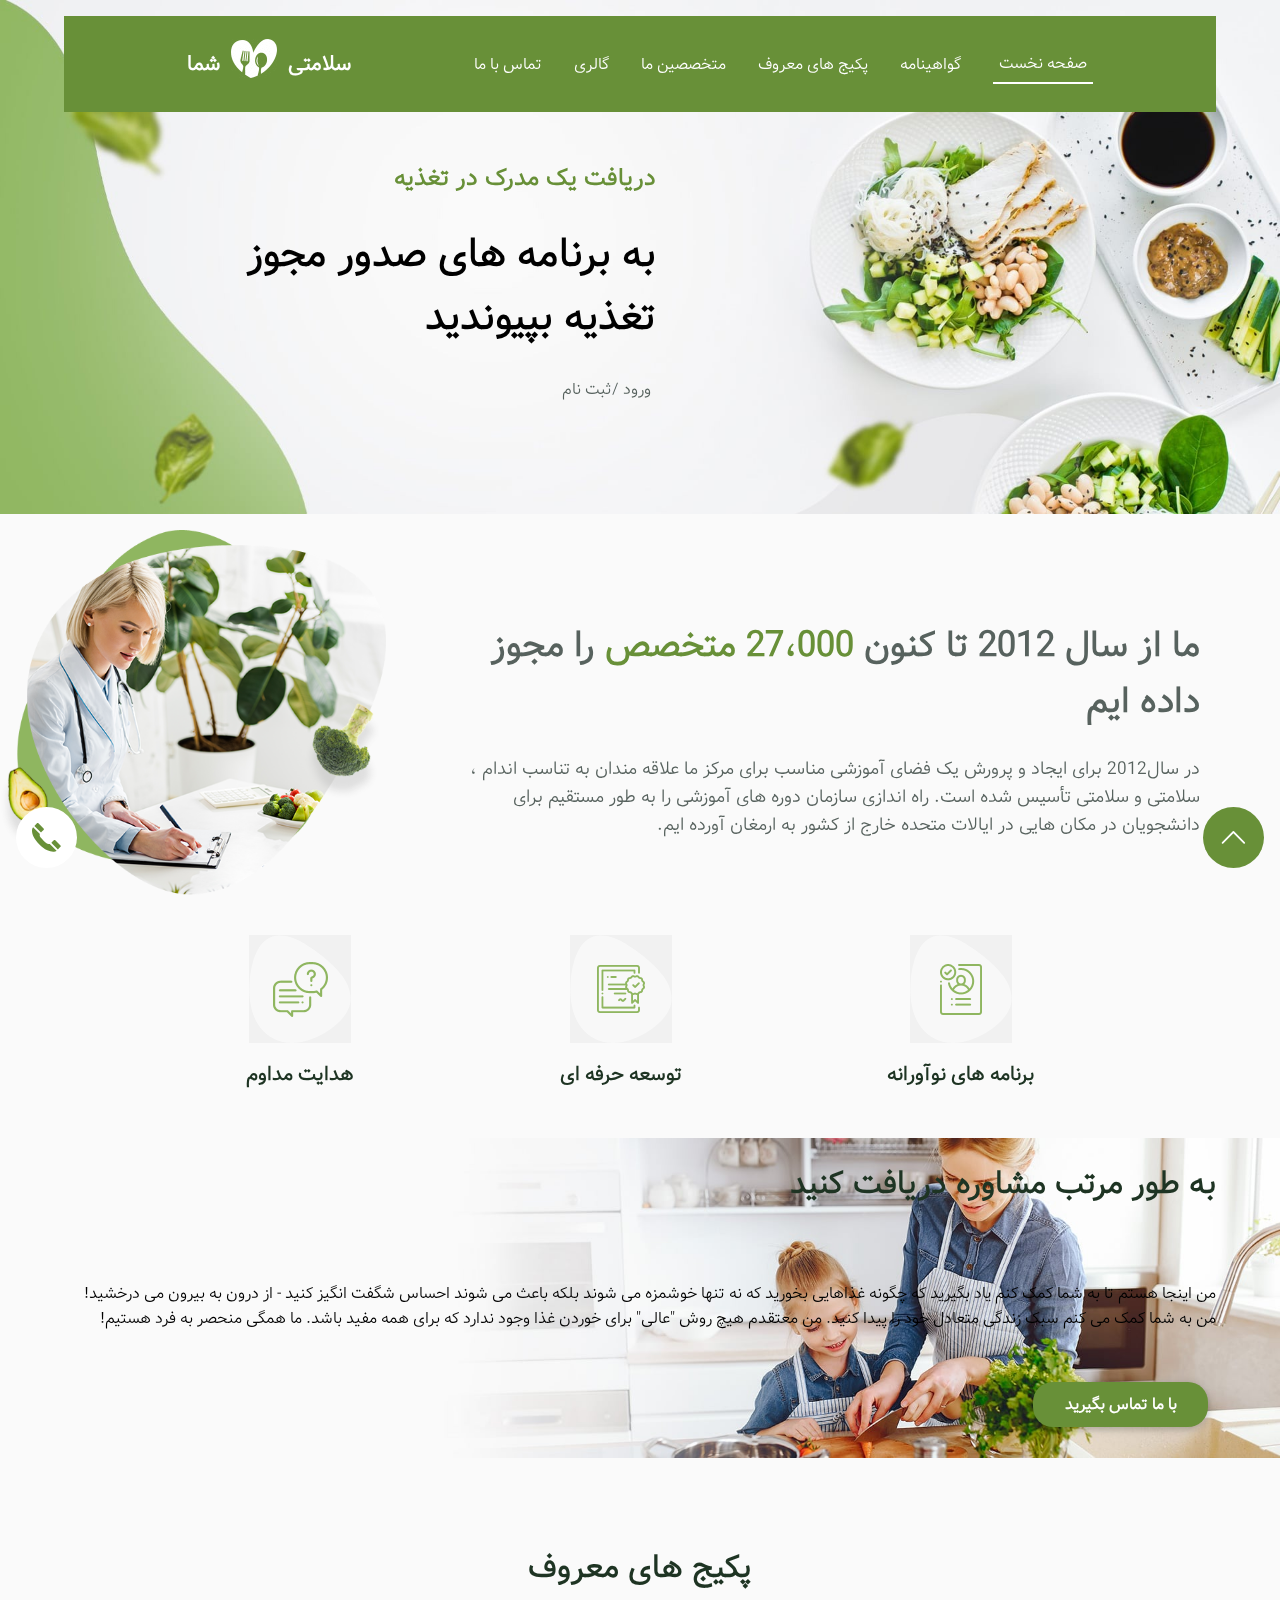
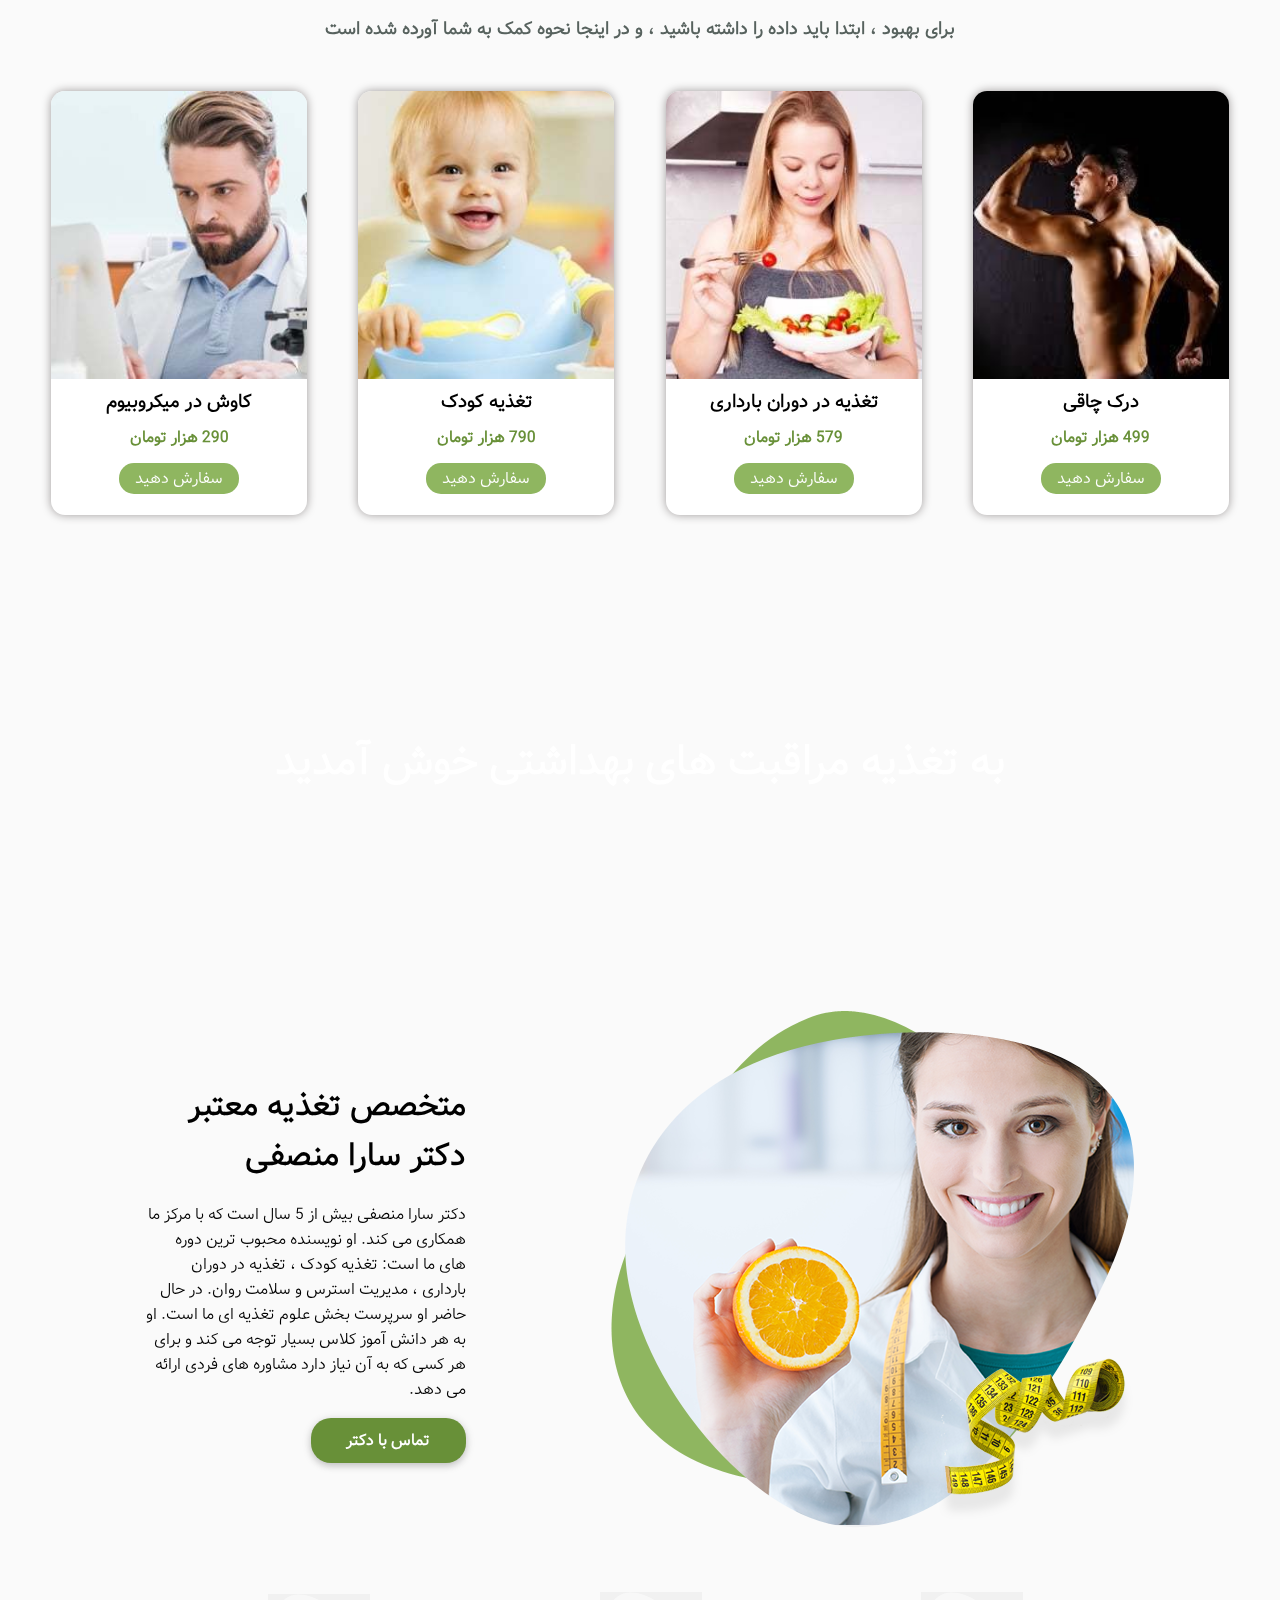
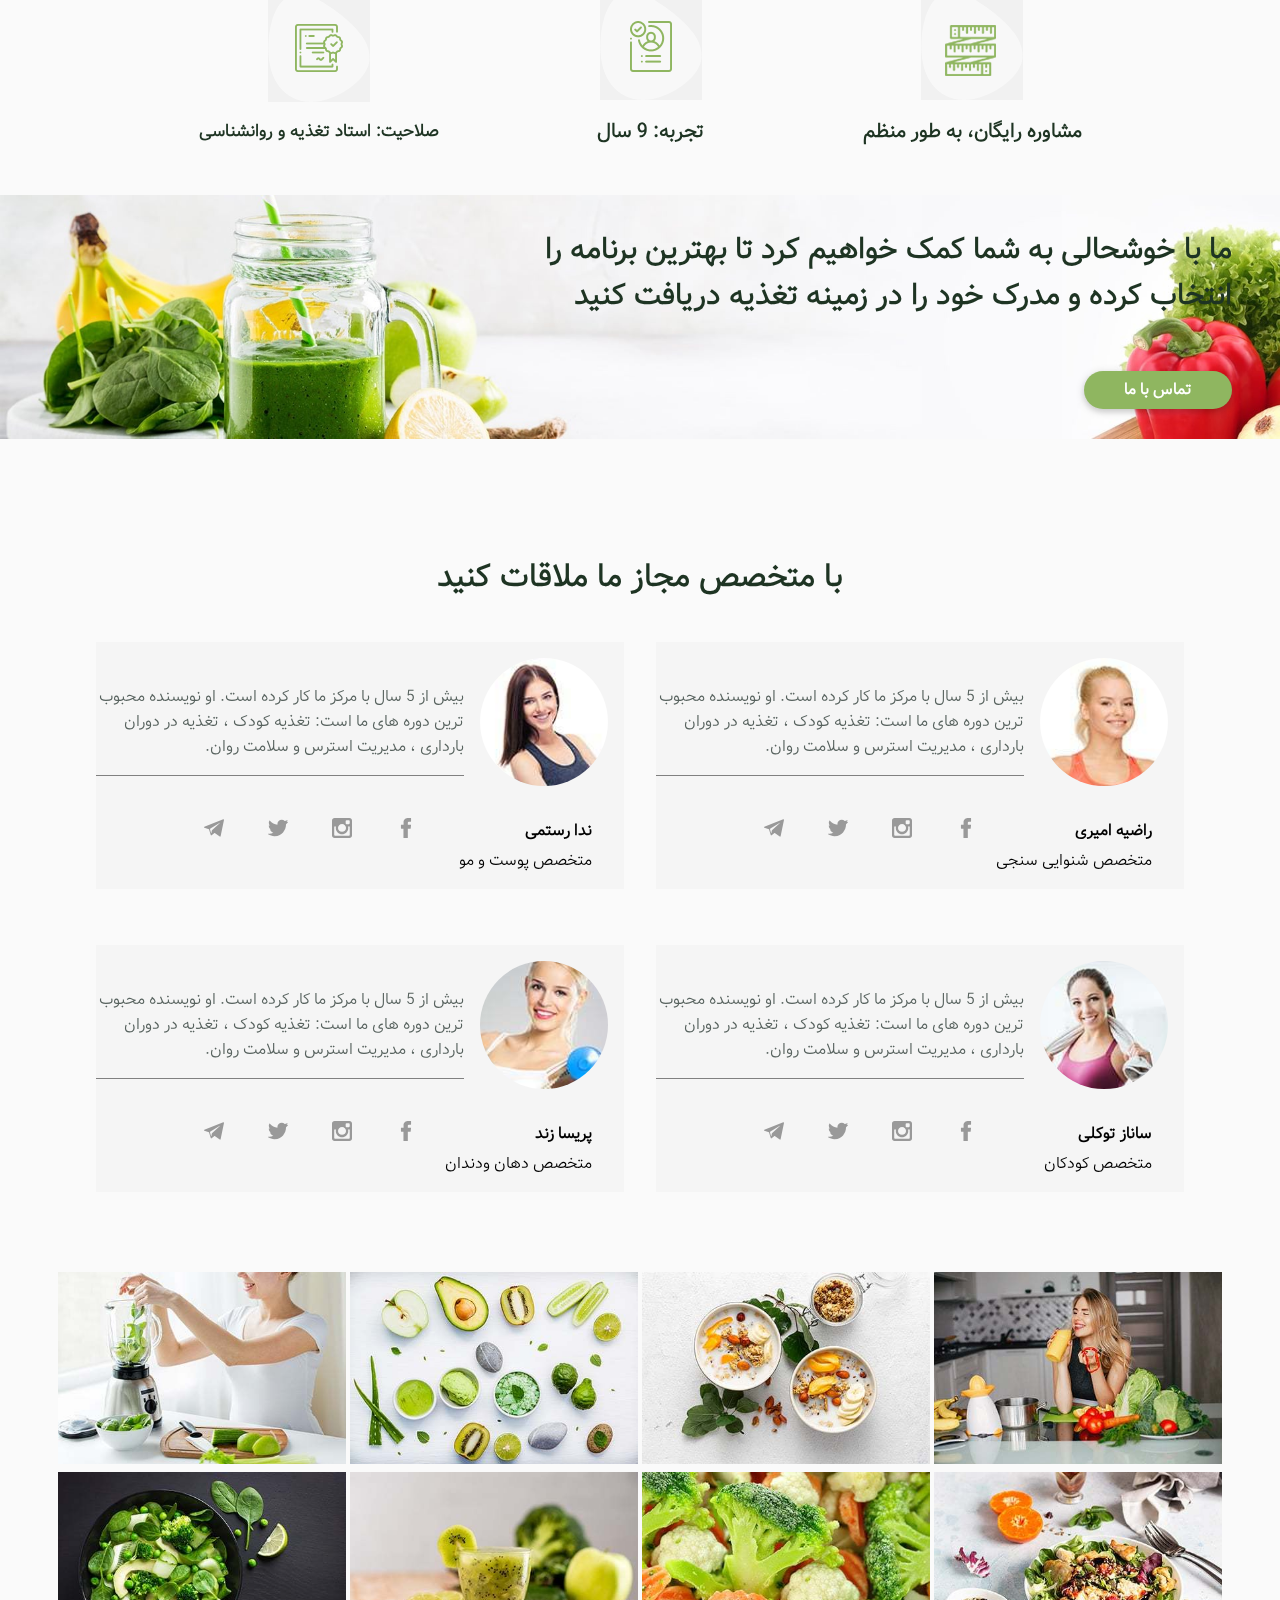
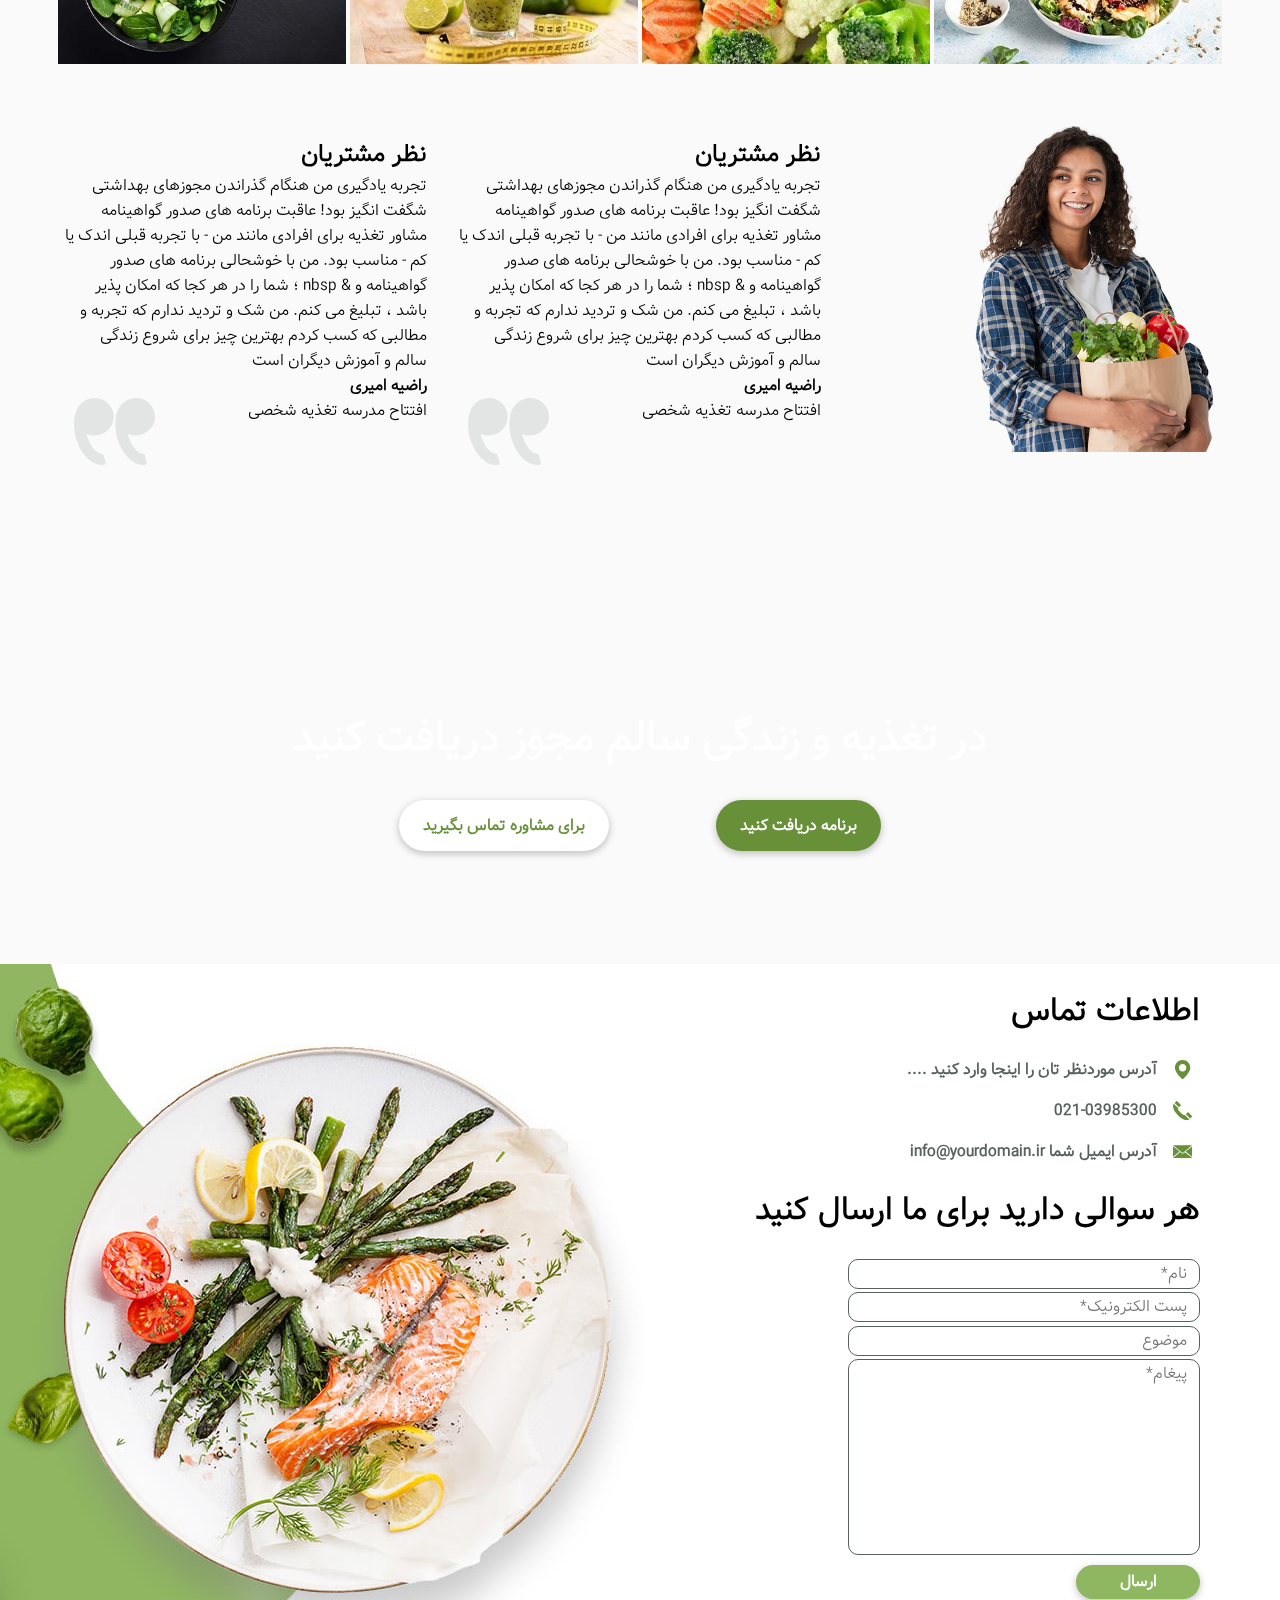
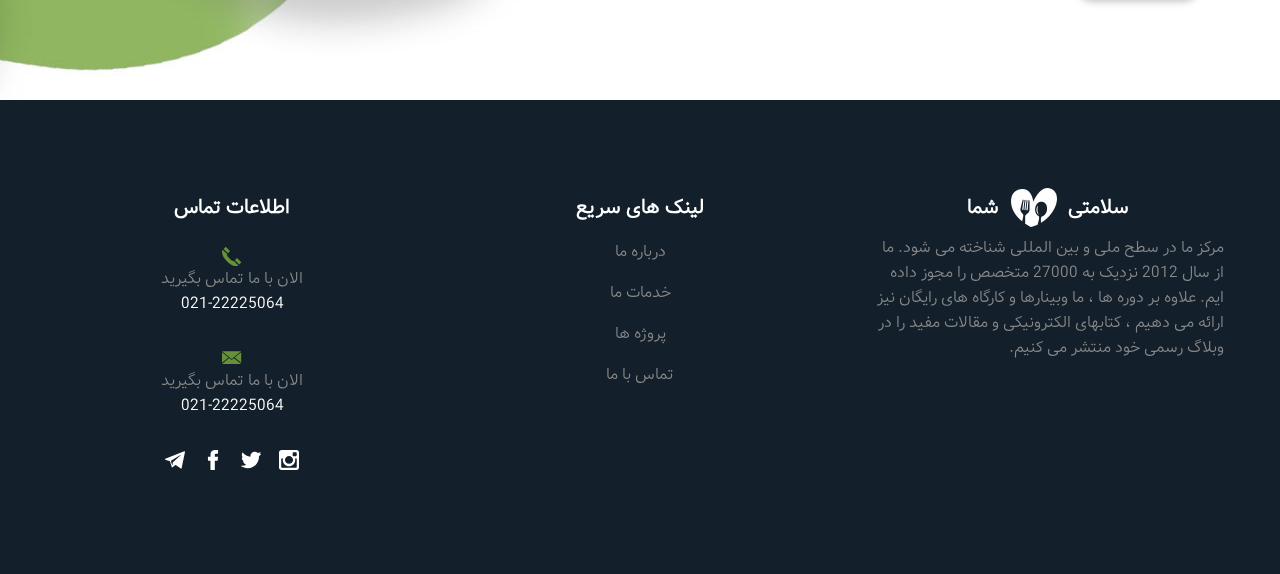
<file: index.html>
<!DOCTYPE html>
<html lang="fa-IR" dir="rtl">
<head>
    <meta charset="UTF-8">
    <meta http-equiv="X-UA-Compatible" content="IE=edge">
    <meta name="viewport" content="width=device-width, initial-scale=1.0">
    <link rel="stylesheet" href="./Third-project.css">
    <link rel="img.jpg" type="icon" href="./img/a25a8688fa494be797d4bf85c55cdc6b.jpg">
    <title>دکتر سلام</title>
</head>
<body>
    <header>
        <div class="aside-menu-responsive">
            <svg xmlns="http://www.w3.org/2000/svg" class="close-svg" fill="currentColor" viewBox="0 0 16 16">
                <path d="M2.146 2.854a.5.5 0 1 1 .708-.708L8 7.293l5.146-5.147a.5.5 0 0 1 .708.708L8.707 8l5.147 5.146a.5.5 0 0 1-.708.708L8 8.707l-5.146 5.147a.5.5 0 0 1-.708-.708L7.293 8z"/>
              </svg>
            <ul>
                <li class="list-menu-right"><a href="#" class="links-menu-right">صفحه نخست</a></li>
                <li class="list-menu-right"><a href="#" class="links-menu-right">گواهینامه</a></li>
                <li class="list-menu-right"><a href="#" class="links-menu-right">پکیج های معروف</a></li>
                <li class="list-menu-right"><a href="#" class="links-menu-right">متخصصین ما</a></li>
                <li class="list-menu-right"><a href="#" class="links-menu-right">گالری</a></li>
                <li class="list-menu-right"><a href="#" class="links-menu-right">تماس با ما</a></li>
            </ul>
        </div>
        <div class="container-box">
            <img src="./img/e6f2db640d6f4783a1167f24e693b513.jpg" alt="" class="img-main">
            <div class="continer-content-option">
                <input type="button" class="button-menu"><svg xmlns="http://www.w3.org/2000/svg" class="menu-row" fill="currentColor" viewBox="0 0 16 16">
                    <path fill-rule="evenodd" d="M2.5 12a.5.5 0 0 1 .5-.5h10a.5.5 0 0 1 0 1H3a.5.5 0 0 1-.5-.5m0-4a.5.5 0 0 1 .5-.5h10a.5.5 0 0 1 0 1H3a.5.5 0 0 1-.5-.5m0-4a.5.5 0 0 1 .5-.5h10a.5.5 0 0 1 0 1H3a.5.5 0 0 1-.5-.5"/>
                  </svg>
                <div class="near-item-link">
                <a href="#" class="link-item-header-1">صفحه نخست</a>
                <a href="#" class="link-item-header">گواهینامه</a>
                <a href="#" class="link-item-header">پکیج های معروف</a>
                <a href="#" class="link-item-header">متخصصین ما</a>
                <a href="#" class="link-item-header">گالری</a>
                <a href="#" class="link-item-header">تماس با ما</a>
                </div>
                <span class="text-title-top"> سلامتی
                    <span><img src="./img/a25a8688fa494be797d4bf85c55cdc6b.jpg" alt="" class="mini-img-icon"></span>
                    شما
                </span>
            </div>
            <div class="description-title">
                <h2 id="text-in-img-1">دریافت یک مدرک در تغذیه</h2>
                <h1 id="text-in-img-2">به برنامه های صدور مجوز تغذیه بپیوندید </h1>
                <span class="parent-log-in">
                    <a href="#" class="log-in">ورود</a>
                    <a href="#" class="log-in">/ثبت نام</a>
                </span>
            </div>
        </div>
    </header>
    
    <main>
        <div class="align-main-item">
            <div class="parent-img-aside-left"><img src="./img/miss.png" alt="" class="img-aside-left"></div>
            <div class="aside-right-text">
                <h1 class="huge-responsive">ما از سال 2012 تا کنون <span class="num-duc">27،000 متخصص </span>را مجوز داده ایم </h1>
                <p>در سال2012 برای ایجاد و پرورش یک فضای آموزشی مناسب برای مرکز ما علاقه مندان به تناسب اندام ، سلامتی و سلامتی تأسیس شده است. راه اندازی سازمان دوره های آموزشی را به طور مستقیم برای دانشجویان در مکان هایی در ایالات متحده خارج از کشور به ارمغان آورده ایم.</p>
            </div>
        </div>
        <div class="align-items-icons">
            <a href="#" class="item-icon-list"><img src="./icon/1.png" alt="img" class="icon-img-item">برنامه های نوآورانه</a>
            <a href="#" class="item-icon-list"><img src="./icon/2.png" alt="img" class="icon-img-item">توسعه حرفه ای</a>
            <a href="#" class="item-icon-list"><img src="./icon/3.png" alt="img" class="icon-img-item">هدایت مداوم</a>
        </div>
        <div class="img-on-text">
            <div class="in-img-on-text">
            <h1 id="title-in-box-img">به طور مرتب مشاوره دریافت کنید</h1>
            <span class="description-text-img">من اینجا هستم تا به شما کمک کنم یاد بگیرید که چگونه غذاهایی بخورید که نه تنها خوشمزه می شوند بلکه باعث می شوند احساس شگفت انگیز کنید - از درون به بیرون می درخشید! من به شما کمک می کنم سبک زندگی متعادل خود را پیدا کنید. من معتقدم هیچ روش "عالی" برای خوردن غذا وجود ندارد که برای همه مفید باشد. ما همگی منحصر به فرد هستیم!</span>
            <a href="#" class="contact-to-us">با ما تماس بگیرید</a>
        </div>
        </div>
        
            <h1 class="text-dark-mains">پکیج های معروف</h1>
            <p class="Discription-texts">برای بهبود ، ابتدا باید داده را داشته باشید ، و در اینجا نحوه کمک به شما آورده شده است</p>
            <div class="align-box-item">
                <div class="align-box-pac">
                    <img src="./img/person-4.jpg" alt="" class="img-border-radius">
                    <h3>درک چاقی</h3>
                    <p class="space-from-text">​​499 هزار تومان</p>
                    <a href="#" class="link-buy"><span class="border-circle">سفارش دهید</span></a>
                </div>
                <div class="align-box-pac">
                    <img src="./img/person-3.jpg" alt="" class="img-border-radius">
                    <h3>تغذیه در دوران بارداری</h3>
                    <p class="space-from-text">​579 هزار تومان</p>
                    <a href="#" class="link-buy"><span class="border-circle">سفارش دهید</span></a>
                </div>
                <div class="align-box-pac">
                    <img src="./img/person-2.jpg" alt="" class="img-border-radius">
                    <h3>تغذیه کودک</h3>
                    <p class="space-from-text">​790 هزار تومان</p>
                    <a href="#" class="link-buy"><span class="border-circle">سفارش دهید</span></a>
                </div>
                <div class="align-box-pac">
                    <img src="./img/person-1.jpg" alt="" class="img-border-radius">
                    <h3>کاوش در میکروبیوم</h3>
                    <p class="space-from-text">​290 هزار تومان</p>
                    <a href="#" class="link-buy"><span class="border-circle">سفارش دهید</span></a>
                </div>

            </div>
        <div class="img-text-intrsting">
            <h1 class="welcome-text">به تغذیه مراقبت های بهداشتی خوش آمدید</h1>
        </div>

        <div class="align-item-img-text">
            <img src="./img/miss-Doctor.png" alt="">
            <span class="align-with-grid">
                <h1 class="text-huge-huge">متخصص تغذیه معتبر دکتر سارا منصفی</h1>
                <p>دکتر سارا منصفی بیش از 5 سال است که با مرکز ما همکاری می کند. او نویسنده محبوب ترین دوره های ما است: تغذیه کودک ، تغذیه در دوران بارداری ، مدیریت استرس و سلامت روان. در حال حاضر او سرپرست بخش علوم تغذیه ای ما است. او به هر دانش آموز کلاس بسیار توجه می کند و برای هر کسی که به آن نیاز دارد مشاوره های فردی ارائه می دهد.</p>
                <a href="#" class="contact-to-doctor">تماس با دکتر</a>
            </span>
        </div>
        <div class="align-items-icons">
            <a href="#" class="item-icon-list"><img src="./icon/4.png" alt="img" class="icon-img-item">مشاوره رایگان، به طور منظم</a>
            <a href="#" class="item-icon-list"><img src="./icon/1.png" alt="img" class="icon-img-item">تجربه: 9 سال</a>
            <a href="#" class="item-icon-list" style="font-size: 17px;"><img src="./icon/2.png" alt="img" class="icon-img-item">صلاحیت: استاد تغذیه و روانشناسی</a>
        </div>
        <div class="img-center-page">
            <span>
            <h1 class="text-consultant">ما با خوشحالی به شما کمک خواهیم کرد تا بهترین برنامه را انتخاب کرده و مدرک خود را در زمینه تغذیه دریافت کنید </h1>
            <button class="contact-consultant">تماس با ما</button>
        </span>
        </div>
        <h1 class="text-dark-mains">با متخصص مجاز ما ملاقات کنید</h1>
        <div class="flex-doctors-box">

            <div class="parent-in-box-content">
            <div class="in-box-content">
                <img src="./img/daf-1.png" alt="" class="img-in-box">
                <p class="border-down-text">بیش از 5 سال با مرکز ما کار کرده است. او نویسنده محبوب ترین دوره های ما است: تغذیه کودک ، تغذیه در دوران بارداری ، مدیریت استرس و سلامت روان.</p>
            </div>
            <span class="grid-align-in-box">
                <h4 class="name-person">راضیه امیری</h4>
                <a href="#" style="width: fit-content;" class="svg-person"><svg xmlns="http://www.w3.org/2000/svg" x="0px" y="0px" viewBox="0 0 310 310" xml:space="preserve" class="logo-icons"><path id="XMLID_835_" d="M81.703,165.106h33.981V305c0,2.762,2.238,5,5,5h57.616c2.762,0,5-2.238,5-5V165.765h39.064c2.54,0,4.677-1.906,4.967-4.429l5.933-51.502c0.163-1.417-0.286-2.836-1.234-3.899c-0.949-1.064-2.307-1.673-3.732-1.673h-44.996V71.978c0-9.732,5.24-14.667,15.576-14.667c1.473,0,29.42,0,29.42,0c2.762,0,5-2.239,5-5V5.037c0-2.762-2.238-5-5-5h-40.545C187.467,0.023,186.832,0,185.896,0c-7.035,0-31.488,1.381-50.804,19.151c-21.402,19.692-18.427,43.27-17.716,47.358v37.752H81.703c-2.762,0-5,2.238-5,5v50.844C76.703,162.867,78.941,165.106,81.703,165.106z"></path></svg></a>
                <a href="#" style="width: fit-content;" class="svg-person"><svg enable-background="new 0 0 300 300" version="1.1" viewBox="0 0 300 300" xml:space="preserve" xmlns="http://www.w3.org/2000/svg" class="logo-icons"><path d="m38.52 0.012h222.98c21.184 0 38.502 17.324 38.502 38.508v222.98c0 21.178-17.318 38.49-38.502 38.49h-222.98c-21.184 0-38.52-17.313-38.52-38.49v-222.98c0-21.184 17.336-38.508 38.52-38.508zm180.03 33.317c-7.438 0-13.505 6.091-13.505 13.525v32.314c0 7.437 6.067 13.514 13.505 13.514h33.903c7.426 0 13.506-6.077 13.506-13.514v-32.314c0-7.434-6.08-13.525-13.506-13.525h-33.903zm47.538 93.539h-26.396c2.503 8.175 3.86 16.796 3.86 25.759 0 49.882-41.766 90.34-93.266 90.34-51.487 0-93.254-40.458-93.254-90.34 0-8.963 1.37-17.584 3.861-25.759h-27.539v126.73c0 6.563 5.359 11.902 11.916 11.902h208.91c6.563 0 11.911-5.339 11.911-11.902v-126.73zm-115.8-35.89c-33.26 0-60.24 26.128-60.24 58.388 0 32.227 26.98 58.375 60.24 58.375 33.278 0 60.259-26.148 60.259-58.375 0-32.261-26.981-58.388-60.259-58.388z"></path></svg></a>
                <a href="#" style="width: fit-content;" class="svg-person"><svg version="1.1" id="Layer_1" xmlns="http://www.w3.org/2000/svg" x="0px" y="0px" viewBox="0 0 310 310" xml:space="preserve" class="logo-icons"><path id="XMLID_827_" d="M302.973,57.388c-4.87,2.16-9.877,3.983-14.993,5.463c6.057-6.85,10.675-14.91,13.494-23.73c0.632-1.977-0.023-4.141-1.648-5.434c-1.623-1.294-3.878-1.449-5.665-0.39c-10.865,6.444-22.587,11.075-34.878,13.783c-12.381-12.098-29.197-18.983-46.581-18.983c-36.695,0-66.549,29.853-66.549,66.547c0,2.89,0.183,5.764,0.545,8.598C101.163,99.244,58.83,76.863,29.76,41.204c-1.036-1.271-2.632-1.956-4.266-1.825c-1.635,0.128-3.104,1.05-3.93,2.467c-5.896,10.117-9.013,21.688-9.013,33.461c0,16.035,5.725,31.249,15.838,43.137c-3.075-1.065-6.059-2.396-8.907-3.977c-1.529-0.851-3.395-0.838-4.914,0.033c-1.52,0.871-2.473,2.473-2.513,4.224c-0.007,0.295-0.007,0.59-0.007,0.889c0,23.935,12.882,45.484,32.577,57.229c-1.692-0.169-3.383-0.414-5.063-0.735c-1.732-0.331-3.513,0.276-4.681,1.597c-1.17,1.32-1.557,3.16-1.018,4.84c7.29,22.76,26.059,39.501,48.749,44.605c-18.819,11.787-40.34,17.961-62.932,17.961c-4.714,0-9.455-0.277-14.095-0.826c-2.305-0.274-4.509,1.087-5.294,3.279c-0.785,2.193,0.047,4.638,2.008,5.895c29.023,18.609,62.582,28.445,97.047,28.445c67.754,0,110.139-31.95,133.764-58.753c29.46-33.421,46.356-77.658,46.356-121.367c0-1.826-0.028-3.67-0.084-5.508c11.623-8.757,21.63-19.355,29.773-31.536c1.237-1.85,1.103-4.295-0.33-5.998C307.394,57.037,305.009,56.486,302.973,57.388z"></path></svg></a>
                <a href="#" style="width: fit-content;" class="svg-person"><svg enable-background="new 0 0 300 300" version="1.1" viewBox="0 0 300 300" xml:space="preserve" xmlns="http://www.w3.org/2000/svg" class="logo-icons"><path d="m5.299 144.64l69.126 25.8 26.756 86.047c1.712 5.511 8.451 7.548 12.924 3.891l38.532-31.412c4.039-3.291 9.792-3.455 14.013-0.391l69.498 50.457c4.785 3.478 11.564 0.856 12.764-4.926l50.911-244.89c1.31-6.316-4.896-11.585-10.91-9.259l-283.7 109.44c-7.001 2.7-6.94 12.612 0.081 15.243zm91.57 12.066l135.1-83.207c2.428-1.491 4.926 1.792 2.841 3.726l-111.5 103.64c-3.919 3.648-6.447 8.53-7.163 13.829l-3.798 28.146c-0.503 3.758-5.782 4.131-6.819 0.494l-14.607-51.325c-1.673-5.854 0.765-12.107 5.943-15.303z"></path></svg></a>
                <p>متخصص شنوایی سنجی</p>
            </span>
        </div>


            <div class="parent-in-box-content">
                <div class="in-box-content">
                    <img src="./img/daf-2.png" alt="" class="img-in-box">
                    <p class="border-down-text">بیش از 5 سال با مرکز ما کار کرده است. او نویسنده محبوب ترین دوره های ما است: تغذیه کودک ، تغذیه در دوران بارداری ، مدیریت استرس و سلامت روان.</p>
                </div>
                <span class="grid-align-in-box">
                    <h4 class="name-person">ندا رستمی</h4>
                    <a href="#" style="width: fit-content;" class="svg-person"><svg xmlns="http://www.w3.org/2000/svg" x="0px" y="0px" viewBox="0 0 310 310" xml:space="preserve" class="logo-icons"><path id="XMLID_835_" d="M81.703,165.106h33.981V305c0,2.762,2.238,5,5,5h57.616c2.762,0,5-2.238,5-5V165.765h39.064c2.54,0,4.677-1.906,4.967-4.429l5.933-51.502c0.163-1.417-0.286-2.836-1.234-3.899c-0.949-1.064-2.307-1.673-3.732-1.673h-44.996V71.978c0-9.732,5.24-14.667,15.576-14.667c1.473,0,29.42,0,29.42,0c2.762,0,5-2.239,5-5V5.037c0-2.762-2.238-5-5-5h-40.545C187.467,0.023,186.832,0,185.896,0c-7.035,0-31.488,1.381-50.804,19.151c-21.402,19.692-18.427,43.27-17.716,47.358v37.752H81.703c-2.762,0-5,2.238-5,5v50.844C76.703,162.867,78.941,165.106,81.703,165.106z"></path></svg></a>
                    <a href="#" style="width: fit-content;" class="svg-person"><svg enable-background="new 0 0 300 300" version="1.1" viewBox="0 0 300 300" xml:space="preserve" xmlns="http://www.w3.org/2000/svg" class="logo-icons"><path d="m38.52 0.012h222.98c21.184 0 38.502 17.324 38.502 38.508v222.98c0 21.178-17.318 38.49-38.502 38.49h-222.98c-21.184 0-38.52-17.313-38.52-38.49v-222.98c0-21.184 17.336-38.508 38.52-38.508zm180.03 33.317c-7.438 0-13.505 6.091-13.505 13.525v32.314c0 7.437 6.067 13.514 13.505 13.514h33.903c7.426 0 13.506-6.077 13.506-13.514v-32.314c0-7.434-6.08-13.525-13.506-13.525h-33.903zm47.538 93.539h-26.396c2.503 8.175 3.86 16.796 3.86 25.759 0 49.882-41.766 90.34-93.266 90.34-51.487 0-93.254-40.458-93.254-90.34 0-8.963 1.37-17.584 3.861-25.759h-27.539v126.73c0 6.563 5.359 11.902 11.916 11.902h208.91c6.563 0 11.911-5.339 11.911-11.902v-126.73zm-115.8-35.89c-33.26 0-60.24 26.128-60.24 58.388 0 32.227 26.98 58.375 60.24 58.375 33.278 0 60.259-26.148 60.259-58.375 0-32.261-26.981-58.388-60.259-58.388z"></path></svg></a>
                    <a href="#" style="width: fit-content;" class="svg-person"><svg version="1.1" id="Layer_1" xmlns="http://www.w3.org/2000/svg" x="0px" y="0px" viewBox="0 0 310 310" xml:space="preserve" class="logo-icons"><path id="XMLID_827_" d="M302.973,57.388c-4.87,2.16-9.877,3.983-14.993,5.463c6.057-6.85,10.675-14.91,13.494-23.73c0.632-1.977-0.023-4.141-1.648-5.434c-1.623-1.294-3.878-1.449-5.665-0.39c-10.865,6.444-22.587,11.075-34.878,13.783c-12.381-12.098-29.197-18.983-46.581-18.983c-36.695,0-66.549,29.853-66.549,66.547c0,2.89,0.183,5.764,0.545,8.598C101.163,99.244,58.83,76.863,29.76,41.204c-1.036-1.271-2.632-1.956-4.266-1.825c-1.635,0.128-3.104,1.05-3.93,2.467c-5.896,10.117-9.013,21.688-9.013,33.461c0,16.035,5.725,31.249,15.838,43.137c-3.075-1.065-6.059-2.396-8.907-3.977c-1.529-0.851-3.395-0.838-4.914,0.033c-1.52,0.871-2.473,2.473-2.513,4.224c-0.007,0.295-0.007,0.59-0.007,0.889c0,23.935,12.882,45.484,32.577,57.229c-1.692-0.169-3.383-0.414-5.063-0.735c-1.732-0.331-3.513,0.276-4.681,1.597c-1.17,1.32-1.557,3.16-1.018,4.84c7.29,22.76,26.059,39.501,48.749,44.605c-18.819,11.787-40.34,17.961-62.932,17.961c-4.714,0-9.455-0.277-14.095-0.826c-2.305-0.274-4.509,1.087-5.294,3.279c-0.785,2.193,0.047,4.638,2.008,5.895c29.023,18.609,62.582,28.445,97.047,28.445c67.754,0,110.139-31.95,133.764-58.753c29.46-33.421,46.356-77.658,46.356-121.367c0-1.826-0.028-3.67-0.084-5.508c11.623-8.757,21.63-19.355,29.773-31.536c1.237-1.85,1.103-4.295-0.33-5.998C307.394,57.037,305.009,56.486,302.973,57.388z"></path></svg></a>
                    <a href="#" style="width: fit-content;" class="svg-person"><svg enable-background="new 0 0 300 300" version="1.1" viewBox="0 0 300 300" xml:space="preserve" xmlns="http://www.w3.org/2000/svg" class="logo-icons"><path d="m5.299 144.64l69.126 25.8 26.756 86.047c1.712 5.511 8.451 7.548 12.924 3.891l38.532-31.412c4.039-3.291 9.792-3.455 14.013-0.391l69.498 50.457c4.785 3.478 11.564 0.856 12.764-4.926l50.911-244.89c1.31-6.316-4.896-11.585-10.91-9.259l-283.7 109.44c-7.001 2.7-6.94 12.612 0.081 15.243zm91.57 12.066l135.1-83.207c2.428-1.491 4.926 1.792 2.841 3.726l-111.5 103.64c-3.919 3.648-6.447 8.53-7.163 13.829l-3.798 28.146c-0.503 3.758-5.782 4.131-6.819 0.494l-14.607-51.325c-1.673-5.854 0.765-12.107 5.943-15.303z"></path></svg></a>
                    <p>متخصص پوست و مو</p>
                </span>
            </div>
    
        </div>
        <div class="flex-doctors-box">
            <div class="parent-in-box-content">
                <div class="in-box-content">
                    <img src="./img/daf-3.PNG" alt="" class="img-in-box">
                    <p class="border-down-text">بیش از 5 سال با مرکز ما کار کرده است. او نویسنده محبوب ترین دوره های ما است: تغذیه کودک ، تغذیه در دوران بارداری ، مدیریت استرس و سلامت روان.</p>
                </div>
                <span class="grid-align-in-box">
                    <h4 class="name-person">ساناز توکلی</h4>
                    <a href="#" style="width: fit-content;" class="svg-person"><svg xmlns="http://www.w3.org/2000/svg" x="0px" y="0px" viewBox="0 0 310 310" xml:space="preserve" class="logo-icons"><path id="XMLID_835_" d="M81.703,165.106h33.981V305c0,2.762,2.238,5,5,5h57.616c2.762,0,5-2.238,5-5V165.765h39.064c2.54,0,4.677-1.906,4.967-4.429l5.933-51.502c0.163-1.417-0.286-2.836-1.234-3.899c-0.949-1.064-2.307-1.673-3.732-1.673h-44.996V71.978c0-9.732,5.24-14.667,15.576-14.667c1.473,0,29.42,0,29.42,0c2.762,0,5-2.239,5-5V5.037c0-2.762-2.238-5-5-5h-40.545C187.467,0.023,186.832,0,185.896,0c-7.035,0-31.488,1.381-50.804,19.151c-21.402,19.692-18.427,43.27-17.716,47.358v37.752H81.703c-2.762,0-5,2.238-5,5v50.844C76.703,162.867,78.941,165.106,81.703,165.106z"></path></svg></a>
                    <a href="#" style="width: fit-content;" class="svg-person"><svg enable-background="new 0 0 300 300" version="1.1" viewBox="0 0 300 300" xml:space="preserve" xmlns="http://www.w3.org/2000/svg" class="logo-icons"><path d="m38.52 0.012h222.98c21.184 0 38.502 17.324 38.502 38.508v222.98c0 21.178-17.318 38.49-38.502 38.49h-222.98c-21.184 0-38.52-17.313-38.52-38.49v-222.98c0-21.184 17.336-38.508 38.52-38.508zm180.03 33.317c-7.438 0-13.505 6.091-13.505 13.525v32.314c0 7.437 6.067 13.514 13.505 13.514h33.903c7.426 0 13.506-6.077 13.506-13.514v-32.314c0-7.434-6.08-13.525-13.506-13.525h-33.903zm47.538 93.539h-26.396c2.503 8.175 3.86 16.796 3.86 25.759 0 49.882-41.766 90.34-93.266 90.34-51.487 0-93.254-40.458-93.254-90.34 0-8.963 1.37-17.584 3.861-25.759h-27.539v126.73c0 6.563 5.359 11.902 11.916 11.902h208.91c6.563 0 11.911-5.339 11.911-11.902v-126.73zm-115.8-35.89c-33.26 0-60.24 26.128-60.24 58.388 0 32.227 26.98 58.375 60.24 58.375 33.278 0 60.259-26.148 60.259-58.375 0-32.261-26.981-58.388-60.259-58.388z"></path></svg></a>
                    <a href="#" style="width: fit-content;" class="svg-person"><svg version="1.1" id="Layer_1" xmlns="http://www.w3.org/2000/svg" x="0px" y="0px" viewBox="0 0 310 310" xml:space="preserve" class="logo-icons"><path id="XMLID_827_" d="M302.973,57.388c-4.87,2.16-9.877,3.983-14.993,5.463c6.057-6.85,10.675-14.91,13.494-23.73c0.632-1.977-0.023-4.141-1.648-5.434c-1.623-1.294-3.878-1.449-5.665-0.39c-10.865,6.444-22.587,11.075-34.878,13.783c-12.381-12.098-29.197-18.983-46.581-18.983c-36.695,0-66.549,29.853-66.549,66.547c0,2.89,0.183,5.764,0.545,8.598C101.163,99.244,58.83,76.863,29.76,41.204c-1.036-1.271-2.632-1.956-4.266-1.825c-1.635,0.128-3.104,1.05-3.93,2.467c-5.896,10.117-9.013,21.688-9.013,33.461c0,16.035,5.725,31.249,15.838,43.137c-3.075-1.065-6.059-2.396-8.907-3.977c-1.529-0.851-3.395-0.838-4.914,0.033c-1.52,0.871-2.473,2.473-2.513,4.224c-0.007,0.295-0.007,0.59-0.007,0.889c0,23.935,12.882,45.484,32.577,57.229c-1.692-0.169-3.383-0.414-5.063-0.735c-1.732-0.331-3.513,0.276-4.681,1.597c-1.17,1.32-1.557,3.16-1.018,4.84c7.29,22.76,26.059,39.501,48.749,44.605c-18.819,11.787-40.34,17.961-62.932,17.961c-4.714,0-9.455-0.277-14.095-0.826c-2.305-0.274-4.509,1.087-5.294,3.279c-0.785,2.193,0.047,4.638,2.008,5.895c29.023,18.609,62.582,28.445,97.047,28.445c67.754,0,110.139-31.95,133.764-58.753c29.46-33.421,46.356-77.658,46.356-121.367c0-1.826-0.028-3.67-0.084-5.508c11.623-8.757,21.63-19.355,29.773-31.536c1.237-1.85,1.103-4.295-0.33-5.998C307.394,57.037,305.009,56.486,302.973,57.388z"></path></svg></a>
                    <a href="#" style="width: fit-content;" class="svg-person"><svg enable-background="new 0 0 300 300" version="1.1" viewBox="0 0 300 300" xml:space="preserve" xmlns="http://www.w3.org/2000/svg" class="logo-icons"><path d="m5.299 144.64l69.126 25.8 26.756 86.047c1.712 5.511 8.451 7.548 12.924 3.891l38.532-31.412c4.039-3.291 9.792-3.455 14.013-0.391l69.498 50.457c4.785 3.478 11.564 0.856 12.764-4.926l50.911-244.89c1.31-6.316-4.896-11.585-10.91-9.259l-283.7 109.44c-7.001 2.7-6.94 12.612 0.081 15.243zm91.57 12.066l135.1-83.207c2.428-1.491 4.926 1.792 2.841 3.726l-111.5 103.64c-3.919 3.648-6.447 8.53-7.163 13.829l-3.798 28.146c-0.503 3.758-5.782 4.131-6.819 0.494l-14.607-51.325c-1.673-5.854 0.765-12.107 5.943-15.303z"></path></svg></a>
                    <p>متخصص کودکان</p>
                </span>
            </div>

            <div class="parent-in-box-content">
                <div class="in-box-content">
                    <img src="./img/daf-4.png" alt="" class="img-in-box">
                    <p class="border-down-text">بیش از 5 سال با مرکز ما کار کرده است. او نویسنده محبوب ترین دوره های ما است: تغذیه کودک ، تغذیه در دوران بارداری ، مدیریت استرس و سلامت روان.</p>
                </div>
                <span class="grid-align-in-box">
                    <h4 class="name-person">پریسا زند</h4>
                    <a href="#" style="width: fit-content;" class="svg-person"><svg xmlns="http://www.w3.org/2000/svg" x="0px" y="0px" viewBox="0 0 310 310" xml:space="preserve" class="logo-icons"><path id="XMLID_835_" d="M81.703,165.106h33.981V305c0,2.762,2.238,5,5,5h57.616c2.762,0,5-2.238,5-5V165.765h39.064c2.54,0,4.677-1.906,4.967-4.429l5.933-51.502c0.163-1.417-0.286-2.836-1.234-3.899c-0.949-1.064-2.307-1.673-3.732-1.673h-44.996V71.978c0-9.732,5.24-14.667,15.576-14.667c1.473,0,29.42,0,29.42,0c2.762,0,5-2.239,5-5V5.037c0-2.762-2.238-5-5-5h-40.545C187.467,0.023,186.832,0,185.896,0c-7.035,0-31.488,1.381-50.804,19.151c-21.402,19.692-18.427,43.27-17.716,47.358v37.752H81.703c-2.762,0-5,2.238-5,5v50.844C76.703,162.867,78.941,165.106,81.703,165.106z"></path></svg></a>
                    <a href="#" style="width: fit-content;" class="svg-person"><svg enable-background="new 0 0 300 300" version="1.1" viewBox="0 0 300 300" xml:space="preserve" xmlns="http://www.w3.org/2000/svg" class="logo-icons"><path d="m38.52 0.012h222.98c21.184 0 38.502 17.324 38.502 38.508v222.98c0 21.178-17.318 38.49-38.502 38.49h-222.98c-21.184 0-38.52-17.313-38.52-38.49v-222.98c0-21.184 17.336-38.508 38.52-38.508zm180.03 33.317c-7.438 0-13.505 6.091-13.505 13.525v32.314c0 7.437 6.067 13.514 13.505 13.514h33.903c7.426 0 13.506-6.077 13.506-13.514v-32.314c0-7.434-6.08-13.525-13.506-13.525h-33.903zm47.538 93.539h-26.396c2.503 8.175 3.86 16.796 3.86 25.759 0 49.882-41.766 90.34-93.266 90.34-51.487 0-93.254-40.458-93.254-90.34 0-8.963 1.37-17.584 3.861-25.759h-27.539v126.73c0 6.563 5.359 11.902 11.916 11.902h208.91c6.563 0 11.911-5.339 11.911-11.902v-126.73zm-115.8-35.89c-33.26 0-60.24 26.128-60.24 58.388 0 32.227 26.98 58.375 60.24 58.375 33.278 0 60.259-26.148 60.259-58.375 0-32.261-26.981-58.388-60.259-58.388z"></path></svg></a>
                    <a href="#" style="width: fit-content;" class="svg-person"><svg version="1.1" id="Layer_1" xmlns="http://www.w3.org/2000/svg" x="0px" y="0px" viewBox="0 0 310 310" xml:space="preserve" class="logo-icons"><path id="XMLID_827_" d="M302.973,57.388c-4.87,2.16-9.877,3.983-14.993,5.463c6.057-6.85,10.675-14.91,13.494-23.73c0.632-1.977-0.023-4.141-1.648-5.434c-1.623-1.294-3.878-1.449-5.665-0.39c-10.865,6.444-22.587,11.075-34.878,13.783c-12.381-12.098-29.197-18.983-46.581-18.983c-36.695,0-66.549,29.853-66.549,66.547c0,2.89,0.183,5.764,0.545,8.598C101.163,99.244,58.83,76.863,29.76,41.204c-1.036-1.271-2.632-1.956-4.266-1.825c-1.635,0.128-3.104,1.05-3.93,2.467c-5.896,10.117-9.013,21.688-9.013,33.461c0,16.035,5.725,31.249,15.838,43.137c-3.075-1.065-6.059-2.396-8.907-3.977c-1.529-0.851-3.395-0.838-4.914,0.033c-1.52,0.871-2.473,2.473-2.513,4.224c-0.007,0.295-0.007,0.59-0.007,0.889c0,23.935,12.882,45.484,32.577,57.229c-1.692-0.169-3.383-0.414-5.063-0.735c-1.732-0.331-3.513,0.276-4.681,1.597c-1.17,1.32-1.557,3.16-1.018,4.84c7.29,22.76,26.059,39.501,48.749,44.605c-18.819,11.787-40.34,17.961-62.932,17.961c-4.714,0-9.455-0.277-14.095-0.826c-2.305-0.274-4.509,1.087-5.294,3.279c-0.785,2.193,0.047,4.638,2.008,5.895c29.023,18.609,62.582,28.445,97.047,28.445c67.754,0,110.139-31.95,133.764-58.753c29.46-33.421,46.356-77.658,46.356-121.367c0-1.826-0.028-3.67-0.084-5.508c11.623-8.757,21.63-19.355,29.773-31.536c1.237-1.85,1.103-4.295-0.33-5.998C307.394,57.037,305.009,56.486,302.973,57.388z"></path></svg></a>
                    <a href="#" style="width: fit-content;" class="svg-person"><svg enable-background="new 0 0 300 300" version="1.1" viewBox="0 0 300 300" xml:space="preserve" xmlns="http://www.w3.org/2000/svg" class="logo-icons"><path d="m5.299 144.64l69.126 25.8 26.756 86.047c1.712 5.511 8.451 7.548 12.924 3.891l38.532-31.412c4.039-3.291 9.792-3.455 14.013-0.391l69.498 50.457c4.785 3.478 11.564 0.856 12.764-4.926l50.911-244.89c1.31-6.316-4.896-11.585-10.91-9.259l-283.7 109.44c-7.001 2.7-6.94 12.612 0.081 15.243zm91.57 12.066l135.1-83.207c2.428-1.491 4.926 1.792 2.841 3.726l-111.5 103.64c-3.919 3.648-6.447 8.53-7.163 13.829l-3.798 28.146c-0.503 3.758-5.782 4.131-6.819 0.494l-14.607-51.325c-1.673-5.854 0.765-12.107 5.943-15.303z"></path></svg></a>
                    <p>متخصص دهان ودندان</p>
                </span>
            </div>


        </div>

        <div class="wrap-item-img">
            <span>
                <div class="thumbnail-container" onmouseover="showPlusSign(this)" onmouseout="hidePlusSign(this)">
                    <img src="./img/food-4.png" alt="تصویر کوچک" class="thumbnail" onclick="showLargeImage(this)">
                    <div class="plus-sign">+</div>
                    <div class="overlay">
                        <img src="./img/food-4.png" alt="تصویر بزرگ">
                    </div>
                    <div class="backdrop" onclick="hideLargeImage(this)"></div>
                </div>

                <div class="thumbnail-container" onmouseover="showPlusSign(this)" onmouseout="hidePlusSign(this)">
                    <img src="./img/food-3.png" alt="تصویر کوچک" class="thumbnail" onclick="showLargeImage(this)">
                    <div class="plus-sign">+</div>
                    <div class="overlay">
                        <img src="./img/food-3.png" alt="تصویر بزرگ">
                    </div>
                    <div class="backdrop" onclick="hideLargeImage(this)"></div>
                </div>

                <div class="thumbnail-container" onmouseover="showPlusSign(this)" onmouseout="hidePlusSign(this)">
                    <img src="./img/food-2.png" alt="تصویر کوچک" class="thumbnail" onclick="showLargeImage(this)">
                    <div class="plus-sign">+</div>
                    <div class="overlay">
                        <img src="./img/food-2.png" alt="تصویر بزرگ">
                    </div>
                    <div class="backdrop" onclick="hideLargeImage(this)"></div>
                </div>

                <div class="thumbnail-container" onmouseover="showPlusSign(this)" onmouseout="hidePlusSign(this)">
                    <img src="./img/food-1.png" alt="تصویر کوچک" class="thumbnail" onclick="showLargeImage(this)">
                    <div class="plus-sign">+</div>
                    <div class="overlay">
                        <img src="./img/food-1.png" alt="تصویر بزرگ">
                    </div>
                    <div class="backdrop" onclick="hideLargeImage(this)"></div>
                </div>
            
            </span>
        
            
            <span>
                <div class="thumbnail-container" onmouseover="showPlusSign(this)" onmouseout="hidePlusSign(this)">
                    <img src="./img/food-8.png" alt="تصویر کوچک" class="thumbnail" onclick="showLargeImage(this)">
                    <div class="plus-sign">+</div>
                    <div class="overlay">
                        <img src="./img/food-8.png" alt="تصویر بزرگ">
                    </div>
                    <div class="backdrop" onclick="hideLargeImage(this)"></div>
                </div>

                <div class="thumbnail-container" onmouseover="showPlusSign(this)" onmouseout="hidePlusSign(this)">
                    <img src="./img/food-7.png" alt="تصویر کوچک" class="thumbnail" onclick="showLargeImage(this)">
                    <div class="plus-sign">+</div>
                    <div class="overlay">
                        <img src="./img/food-7.png" alt="تصویر بزرگ">
                    </div>
                    <div class="backdrop" onclick="hideLargeImage(this)"></div>
                </div>

                <div class="thumbnail-container" onmouseover="showPlusSign(this)" onmouseout="hidePlusSign(this)">
                    <img src="./img/food-6.png" alt="تصویر کوچک" class="thumbnail" onclick="showLargeImage(this)">
                    <div class="plus-sign">+</div>
                    <div class="overlay">
                        <img src="./img/food-6.png" alt="تصویر بزرگ">
                    </div>
                    <div class="backdrop" onclick="hideLargeImage(this)"></div>
                </div>

                <div class="thumbnail-container" onmouseover="showPlusSign(this)" onmouseout="hidePlusSign(this)">
                    <img src="./img/food-5.png" alt="تصویر کوچک" class="thumbnail" onclick="showLargeImage(this)">
                    <div class="plus-sign">+</div>
                    <div class="overlay">
                        <img src="./img/food-5.png" alt="تصویر بزرگ">
                    </div>
                    <div class="backdrop" onclick="hideLargeImage(this)"></div>
                </div>
            
            </span>
        </div>

        <div class="align-item-container">
            <div class="wife-img"></div>
            <div>
                <h2>نظر مشتریان</h2>
                <p>تجربه یادگیری من هنگام گذراندن مجوزهای بهداشتی شگفت انگیز بود! عاقبت برنامه های صدور گواهینامه مشاور تغذیه برای افرادی مانند من - با تجربه قبلی اندک یا کم - مناسب بود. من با خوشحالی برنامه های صدور گواهینامه و & nbsp ؛ شما را در هر کجا که امکان پذیر باشد ، تبلیغ می کنم. من شک و تردید ندارم که تجربه و مطالبی که کسب کردم بهترین چیز برای شروع زندگی سالم و آموزش دیگران است</p>
                <b>راضیه امیری</b>
                <span class="space-icon-text">
                <p>افتتاح مدرسه تغذیه شخصی</p>
                <img src="./img/both-img.png" alt="">
            </span>
            </div>
            <div>
                <div>
                    <h2>نظر مشتریان</h2>
                    <p>تجربه یادگیری من هنگام گذراندن مجوزهای بهداشتی شگفت انگیز بود! عاقبت برنامه های صدور گواهینامه مشاور تغذیه برای افرادی مانند من - با تجربه قبلی اندک یا کم - مناسب بود. من با خوشحالی برنامه های صدور گواهینامه و & nbsp ؛ شما را در هر کجا که امکان پذیر باشد ، تبلیغ می کنم. من شک و تردید ندارم که تجربه و مطالبی که کسب کردم بهترین چیز برای شروع زندگی سالم و آموزش دیگران است</p>
                    <b>راضیه امیری</b>
                    <span class="space-icon-text">
                    <p>افتتاح مدرسه تغذیه شخصی</p>
                    <img src="./img/both-img.png" alt="">
                </span>
                </div>
    
            </div>
        </div>
        <div class="img-text-intrsting-2">
            <h1 class="welcome-text">در تغذیه و زندگی سالم مجوز دریافت کنید</h1>
            <div class="space-buttom-instal">
            <span class="border-links-radius-1"><a href="#" class="link-instal-1">برنامه دریافت کنید</a></span>
            <span class="border-links-radius-2"><a href="#" class="link-instal-2">برای مشاوره تماس بگیرید</a></span>
            </div>
    </div>
    
    <div class="img-form-lable">
        <div class="in-img-form-lable">
            <form action="">
        <h1 class="text-big-title">اطلاعات تماس</h1>
        <div class="flex-icon-item">
            <svg preserveAspectRatio="xMinYMin slice" xmlns="http://www.w3.org/2000/svg" viewBox="0 0 487.724 487.724" class="icon-svg"><path d="M236.925.124c-96.9 3.4-177.4 79-186.7 175.5-1.9 19.3-.8 38 2.6 55.9 0 0 .3 2.1 1.3 6.1 3 13.4 7.5 26.4 13.1 38.6 19.5 46.2 64.6 123.5 165.8 207.6 6.2 5.2 15.3 5.2 21.6 0 101.2-84 146.3-161.3 165.9-207.7 5.7-12.2 10.1-25.1 13.1-38.6.9-3.9 1.3-6.1 1.3-6.1 2.3-12 3.5-24.3 3.5-36.9 0-109.8-90.9-198.3-201.5-194.4zm6.9 291.2c-52.2 0-94.5-42.3-94.5-94.5s42.3-94.5 94.5-94.5 94.5 42.3 94.5 94.5-42.3 94.5-94.5 94.5z"></path></svg>
            <h4 class="num-loc-mail">آدرس موردنظر تان را اینجا وارد کنید ....</h4>
        </div>
        <div class="flex-icon-item">
            <svg preserveAspectRatio="xMinYMin slice" xmlns="http://www.w3.org/2000/svg" viewBox="0 0 16.877 16.877" class="icon-svg"><path d="M5.3 5.587l-3.896-3.9 1.51-1.51c.232-.233.608-.237.842-.007l3.036 3.04c.232.23.232.613-.003.847l-.666.664-.62.62c-.075.077-.144.16-.203.247zm3.207 6.35c-.638-.548-1.25-1.13-1.844-1.724C6.07 9.616 5.49 9.006 4.94 8.365c-.45-.52-.54-1.273-.304-1.907l-4-4c-.93.956-.812 3.33.208 5.414.438.902 1.006 1.716 1.593 2.49.586.768 1.23 1.494 1.906 2.176.68.68 1.4 1.327 2.17 1.913.775.59 1.59 1.154 2.487 1.59 2.088 1.02 4.462 1.132 5.418.2l-4-4c-.635.234-1.39.147-1.91-.302zm8.195 1.182l-3.036-3.038c-.233-.23-.615-.23-.848.003h-.002l-.667.666-.616.62c-.076.075-.16.142-.247.204l3.896 3.898c.504-.505 1.007-1.007 1.512-1.51.235-.233.24-.61.007-.843z"></path></svg>
            <h4 class="num-loc-mail">021-03985300</h4>
        </div>
        <div class="flex-icon-item">
            <svg preserveAspectRatio="xMinYMin slice" xmlns="http://www.w3.org/2000/svg" viewBox="0 0 612 612" class="icon-svg"><path d="M306.768 346.814h.13c4.616 0 9.177-1.34 12.867-3.777l1-.643c.22-.142.447-.27.676-.424l11.66-9.645L611.357 102.7c-.576-.794-1.557-1.338-2.602-1.338H3.233c-.75 0-1.448.272-2.003.73l291.125 239.953c3.67 3.038 8.904 4.77 14.413 4.77zM0 133.9v340.37l208.55-168.472L0 133.898zm403.668 173.04L612 474.357V135.03L403.668 306.94zm-66.237 54.645c-8.304 6.814-19.167 10.57-30.575 10.57-11.45 0-22.304-3.734-30.587-10.516l-47.765-39.395L0 506.805v.588c0 1.753 1.502 3.244 3.276 3.244h605.49c1.742 0 3.233-1.49 3.233-3.255v-.544L383.692 323.4l-46.262 38.185z"></path></svg>
            <h4 class="num-loc-mail">آدرس ایمیل شما info@yourdomain.ir</h4>
        </div>
        <h1 class="text-big-title">هر سوالی دارید برای ما ارسال کنید</h1>
        <div>
            <input type="text" required placeholder="نام*" class="input-send">
        </div>
        <div>
            <input type="email" required placeholder="پست الکترونیک*" class="input-send">
        </div>
        <div>
            <input type="text" required placeholder="موضوع" class="input-send">
        </div>
        <div>
            <textarea cols="10" required rows="10" placeholder="پیغام*" class="input-send"></textarea>
        </div>
        <button class="button-acept">ارسال</button>
    </form>
    </div>
    </div>

    <div class="icon-svg-fixed-1" onclick="scrollToTop()">
        <svg xmlns="http://www.w3.org/2000/svg" fill="currentColor" class="icon-fixed-1" viewBox="0 0 16 16">
            <path fill-rule="evenodd" d="M7.646 4.646a.5.5 0 0 1 .708 0l6 6a.5.5 0 0 1-.708.708L8 5.707l-5.646 5.647a.5.5 0 0 1-.708-.708z"/>
          </svg>
    </div>
    <div class="icon-svg-fixed-2">
        <svg preserveAspectRatio="xMinYMin slice" class="icon-fixed-2" xmlns="http://www.w3.org/2000/svg" viewBox="0 0 16.877 16.877"><path d="M5.3 5.587l-3.896-3.9 1.51-1.51c.232-.233.608-.237.842-.007l3.036 3.04c.232.23.232.613-.003.847l-.666.664-.62.62c-.075.077-.144.16-.203.247zm3.207 6.35c-.638-.548-1.25-1.13-1.844-1.724C6.07 9.616 5.49 9.006 4.94 8.365c-.45-.52-.54-1.273-.304-1.907l-4-4c-.93.956-.812 3.33.208 5.414.438.902 1.006 1.716 1.593 2.49.586.768 1.23 1.494 1.906 2.176.68.68 1.4 1.327 2.17 1.913.775.59 1.59 1.154 2.487 1.59 2.088 1.02 4.462 1.132 5.418.2l-4-4c-.635.234-1.39.147-1.91-.302zm8.195 1.182l-3.036-3.038c-.233-.23-.615-.23-.848.003h-.002l-.667.666-.616.62c-.076.075-.16.142-.247.204l3.896 3.898c.504-.505 1.007-1.007 1.512-1.51.235-.233.24-.61.007-.843z"></path></svg>
    </div>
    </main>    
    <footer>
        <div class="footer-parent">
            <div class="flex-align-footer">
                <span class="grid-item-footer">
                <strong class="strong-align-flex">
                    سلامتی
                    <img src="./img/a25a8688fa494be797d4bf85c55cdc6b.jpg" alt="" class="mini-img-icon">
                    شما
                </strong>
                <p class="text-footer">مرکز ما در سطح ملی و بین المللی شناخته می شود. ما از سال 2012 نزدیک به 27000 متخصص را مجوز داده ایم. علاوه بر دوره ها ، ما وبینارها و کارگاه های رایگان نیز ارائه می دهیم ، کتابهای الکترونیکی و مقالات مفید را در وبلاگ رسمی خود منتشر می کنیم.</p>
            </span>
            <span class="grid-item-footer">
                <strong>لینک های سریع</strong>
                <a href="#" class="link-footer">درباره ما</a>
                <a href="#" class="link-footer">خدمات ما</a>
                <a href="#" class="link-footer">پروژه ها</a>
                <a href="#" class="link-footer">تماس با ما</a>
            </span>
            <span class="grid-item-footer">
                <strong>اطلاعات تماس</strong>
                <span class="icon-footer">
                    <svg preserveAspectRatio="xMinYMin slice" class="icon-svg" xmlns="http://www.w3.org/2000/svg" viewBox="0 0 16.877 16.877"><path d="M5.3 5.587l-3.896-3.9 1.51-1.51c.232-.233.608-.237.842-.007l3.036 3.04c.232.23.232.613-.003.847l-.666.664-.62.62c-.075.077-.144.16-.203.247zm3.207 6.35c-.638-.548-1.25-1.13-1.844-1.724C6.07 9.616 5.49 9.006 4.94 8.365c-.45-.52-.54-1.273-.304-1.907l-4-4c-.93.956-.812 3.33.208 5.414.438.902 1.006 1.716 1.593 2.49.586.768 1.23 1.494 1.906 2.176.68.68 1.4 1.327 2.17 1.913.775.59 1.59 1.154 2.487 1.59 2.088 1.02 4.462 1.132 5.418.2l-4-4c-.635.234-1.39.147-1.91-.302zm8.195 1.182l-3.036-3.038c-.233-.23-.615-.23-.848.003h-.002l-.667.666-.616.62c-.076.075-.16.142-.247.204l3.896 3.898c.504-.505 1.007-1.007 1.512-1.51.235-.233.24-.61.007-.843z"></path></svg>
                    الان با ما تماس بگیرید
                    <p style="color: #fff;">021-22225064</p>
                </span>
                <span class="icon-footer">
                    <svg preserveAspectRatio="xMinYMin slice" class="icon-svg" xmlns="http://www.w3.org/2000/svg" viewBox="0 0 612 612"><path d="M306.768 346.814h.13c4.616 0 9.177-1.34 12.867-3.777l1-.643c.22-.142.447-.27.676-.424l11.66-9.645L611.357 102.7c-.576-.794-1.557-1.338-2.602-1.338H3.233c-.75 0-1.448.272-2.003.73l291.125 239.953c3.67 3.038 8.904 4.77 14.413 4.77zM0 133.9v340.37l208.55-168.472L0 133.898zm403.668 173.04L612 474.357V135.03L403.668 306.94zm-66.237 54.645c-8.304 6.814-19.167 10.57-30.575 10.57-11.45 0-22.304-3.734-30.587-10.516l-47.765-39.395L0 506.805v.588c0 1.753 1.502 3.244 3.276 3.244h605.49c1.742 0 3.233-1.49 3.233-3.255v-.544L383.692 323.4l-46.262 38.185z"></path></svg>
                    الان با ما تماس بگیرید
                    <p style="color: #fff;">021-22225064</p>
                </span>
                <span class="gap-icon-item">
                    <a href="#"><svg enable-background="new 0 0 300 300" class="icon-svg-footer" version="1.1" viewBox="0 0 300 300" xml:space="preserve" xmlns="http://www.w3.org/2000/svg"><path d="m38.52 0.012h222.98c21.184 0 38.502 17.324 38.502 38.508v222.98c0 21.178-17.318 38.49-38.502 38.49h-222.98c-21.184 0-38.52-17.313-38.52-38.49v-222.98c0-21.184 17.336-38.508 38.52-38.508zm180.03 33.317c-7.438 0-13.505 6.091-13.505 13.525v32.314c0 7.437 6.067 13.514 13.505 13.514h33.903c7.426 0 13.506-6.077 13.506-13.514v-32.314c0-7.434-6.08-13.525-13.506-13.525h-33.903zm47.538 93.539h-26.396c2.503 8.175 3.86 16.796 3.86 25.759 0 49.882-41.766 90.34-93.266 90.34-51.487 0-93.254-40.458-93.254-90.34 0-8.963 1.37-17.584 3.861-25.759h-27.539v126.73c0 6.563 5.359 11.902 11.916 11.902h208.91c6.563 0 11.911-5.339 11.911-11.902v-126.73zm-115.8-35.89c-33.26 0-60.24 26.128-60.24 58.388 0 32.227 26.98 58.375 60.24 58.375 33.278 0 60.259-26.148 60.259-58.375 0-32.261-26.981-58.388-60.259-58.388z"></path></svg></a>
                    <a href="#"><svg version="1.1" id="Layer_1" class="icon-svg-footer" xmlns="http://www.w3.org/2000/svg" x="0px" y="0px" viewBox="0 0 310 310" xml:space="preserve"><path id="XMLID_827_" d="M302.973,57.388c-4.87,2.16-9.877,3.983-14.993,5.463c6.057-6.85,10.675-14.91,13.494-23.73c0.632-1.977-0.023-4.141-1.648-5.434c-1.623-1.294-3.878-1.449-5.665-0.39c-10.865,6.444-22.587,11.075-34.878,13.783c-12.381-12.098-29.197-18.983-46.581-18.983c-36.695,0-66.549,29.853-66.549,66.547c0,2.89,0.183,5.764,0.545,8.598C101.163,99.244,58.83,76.863,29.76,41.204c-1.036-1.271-2.632-1.956-4.266-1.825c-1.635,0.128-3.104,1.05-3.93,2.467c-5.896,10.117-9.013,21.688-9.013,33.461c0,16.035,5.725,31.249,15.838,43.137c-3.075-1.065-6.059-2.396-8.907-3.977c-1.529-0.851-3.395-0.838-4.914,0.033c-1.52,0.871-2.473,2.473-2.513,4.224c-0.007,0.295-0.007,0.59-0.007,0.889c0,23.935,12.882,45.484,32.577,57.229c-1.692-0.169-3.383-0.414-5.063-0.735c-1.732-0.331-3.513,0.276-4.681,1.597c-1.17,1.32-1.557,3.16-1.018,4.84c7.29,22.76,26.059,39.501,48.749,44.605c-18.819,11.787-40.34,17.961-62.932,17.961c-4.714,0-9.455-0.277-14.095-0.826c-2.305-0.274-4.509,1.087-5.294,3.279c-0.785,2.193,0.047,4.638,2.008,5.895c29.023,18.609,62.582,28.445,97.047,28.445c67.754,0,110.139-31.95,133.764-58.753c29.46-33.421,46.356-77.658,46.356-121.367c0-1.826-0.028-3.67-0.084-5.508c11.623-8.757,21.63-19.355,29.773-31.536c1.237-1.85,1.103-4.295-0.33-5.998C307.394,57.037,305.009,56.486,302.973,57.388z"></path></svg></a>
                    <a href="#"><svg xmlns="http://www.w3.org/2000/svg" class="icon-svg-footer" x="0px" y="0px" viewBox="0 0 310 310" xml:space="preserve"><path id="XMLID_835_" d="M81.703,165.106h33.981V305c0,2.762,2.238,5,5,5h57.616c2.762,0,5-2.238,5-5V165.765h39.064c2.54,0,4.677-1.906,4.967-4.429l5.933-51.502c0.163-1.417-0.286-2.836-1.234-3.899c-0.949-1.064-2.307-1.673-3.732-1.673h-44.996V71.978c0-9.732,5.24-14.667,15.576-14.667c1.473,0,29.42,0,29.42,0c2.762,0,5-2.239,5-5V5.037c0-2.762-2.238-5-5-5h-40.545C187.467,0.023,186.832,0,185.896,0c-7.035,0-31.488,1.381-50.804,19.151c-21.402,19.692-18.427,43.27-17.716,47.358v37.752H81.703c-2.762,0-5,2.238-5,5v50.844C76.703,162.867,78.941,165.106,81.703,165.106z"></path></svg></a>
                    <a href="#"><svg enable-background="new 0 0 300 300" class="icon-svg-footer" version="1.1" viewBox="0 0 300 300" xml:space="preserve" xmlns="http://www.w3.org/2000/svg"><path d="m5.299 144.64l69.126 25.8 26.756 86.047c1.712 5.511 8.451 7.548 12.924 3.891l38.532-31.412c4.039-3.291 9.792-3.455 14.013-0.391l69.498 50.457c4.785 3.478 11.564 0.856 12.764-4.926l50.911-244.89c1.31-6.316-4.896-11.585-10.91-9.259l-283.7 109.44c-7.001 2.7-6.94 12.612 0.081 15.243zm91.57 12.066l135.1-83.207c2.428-1.491 4.926 1.792 2.841 3.726l-111.5 103.64c-3.919 3.648-6.447 8.53-7.163 13.829l-3.798 28.146c-0.503 3.758-5.782 4.131-6.819 0.494l-14.607-51.325c-1.673-5.854 0.765-12.107 5.943-15.303z"></path></svg></a>
                </span>
            </span>
            </div>
        </div>
    </footer>
















<script>
        function showLargeImage(element) {
    const overlay = element.nextElementSibling.nextElementSibling;
    const backdrop = overlay.nextElementSibling;
    overlay.style.display = 'block';
    backdrop.style.display = 'block';
}

function hideLargeImage(element) {
    const backdrop = element;
    const overlay = backdrop.previousElementSibling;
    overlay.style.display = 'none';
    backdrop.style.display = 'none';
}

function showPlusSign(element) {
    const plusSign = element.querySelector('.plus-sign');
    plusSign.style.display = 'block';
    plusSign.style.animation = 'bounceIn 0.5s forwards'; // اضافه کردن انیمیشن
}

function hidePlusSign(element) {
    const plusSign = element.querySelector('.plus-sign');
    plusSign.style.animation = 'bounceOut 0.5s forwards'; // اضافه کردن انیمیشن ناپدید شدن
}
</script>
<script>
    function scrollToTop() {
        window.scrollTo({
            top: 0,
            behavior: 'smooth' // اضافه کردن انیمیشن برای انتقال نرم
        });
    }
</script>

    
</body>
</html>
</file>
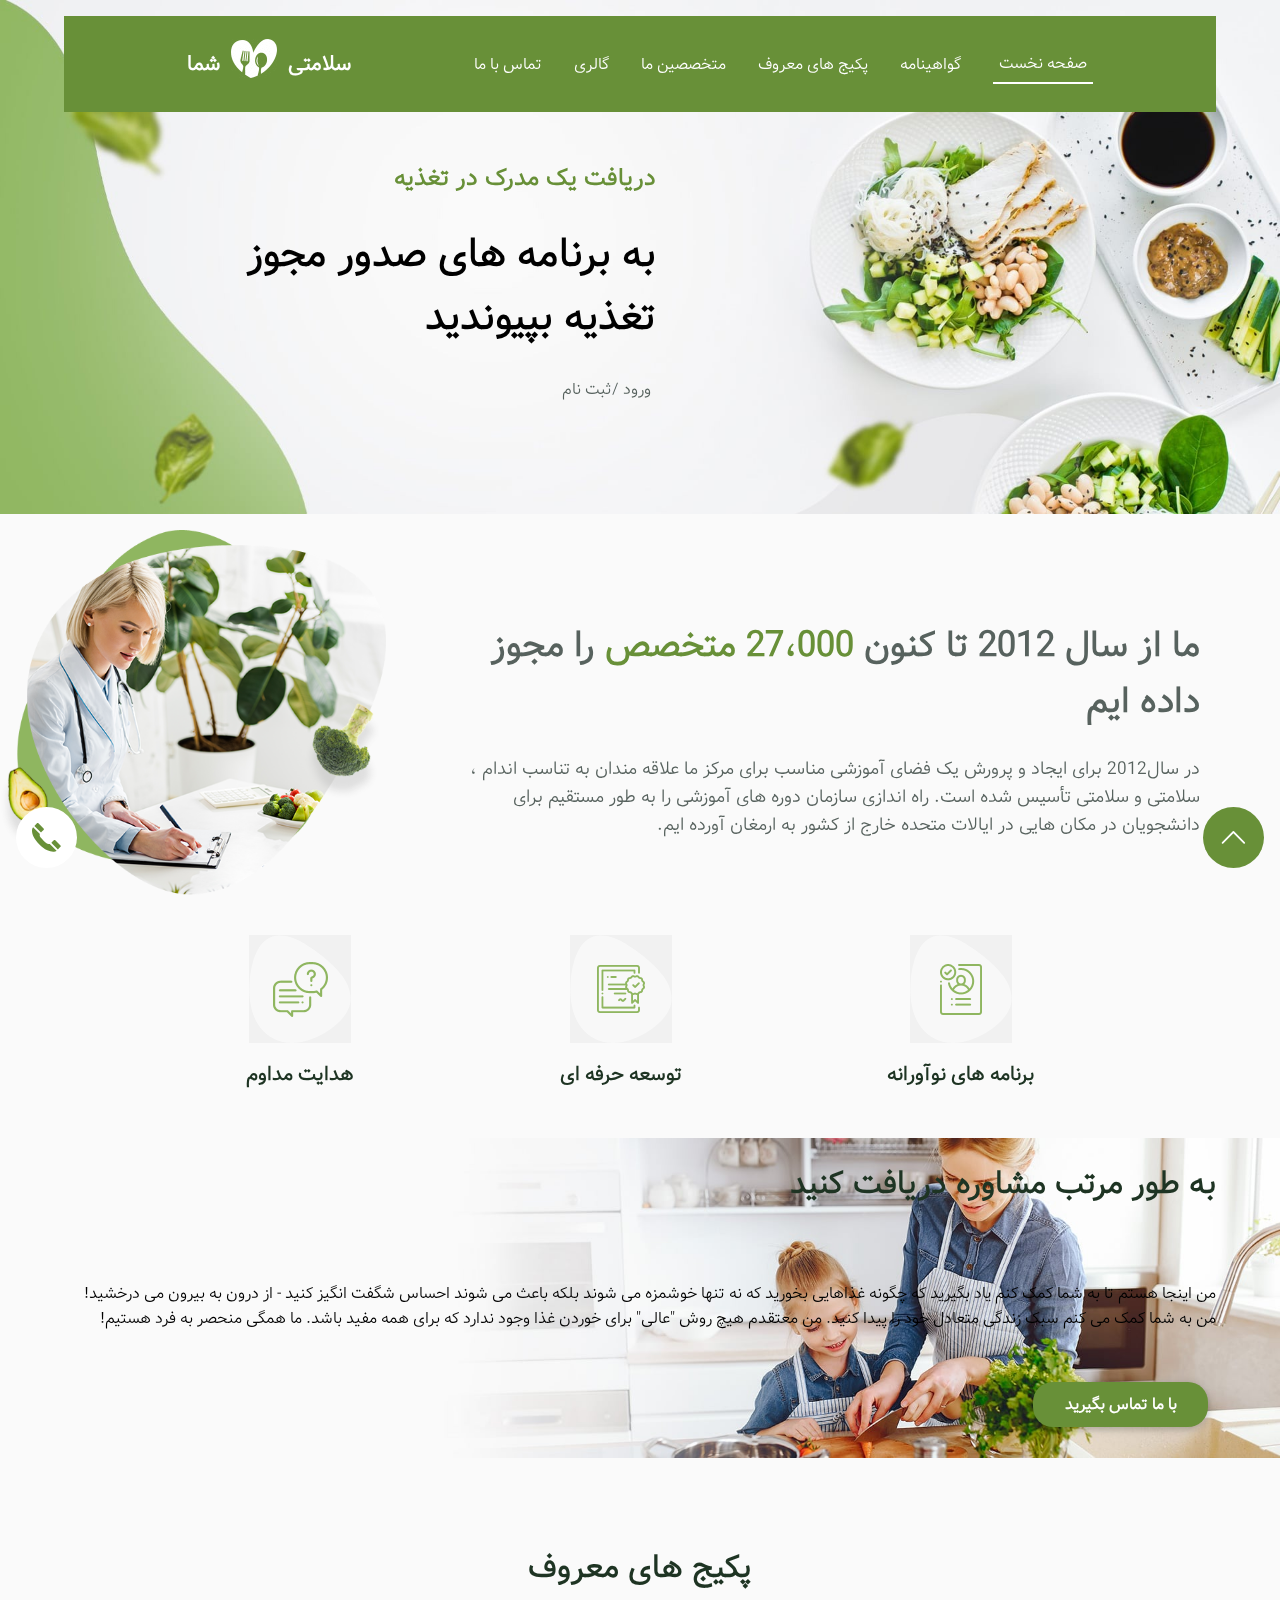
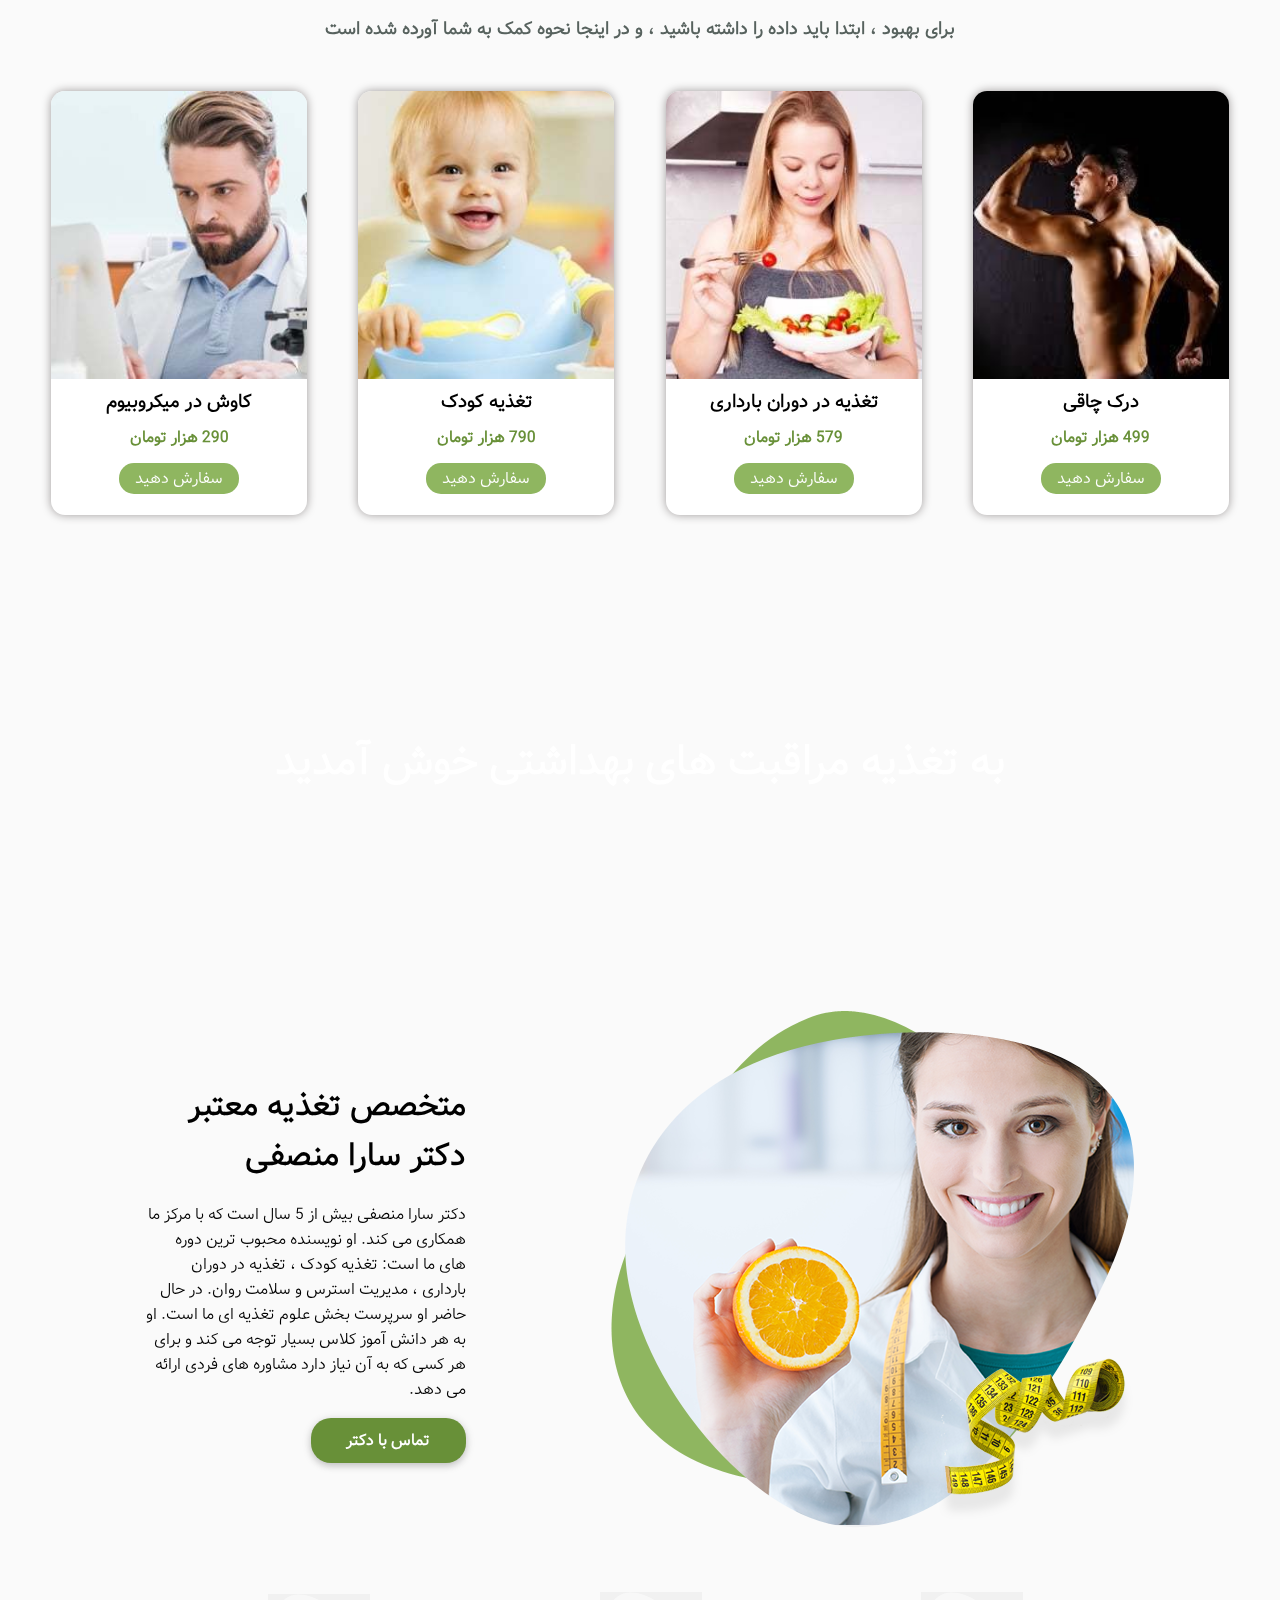
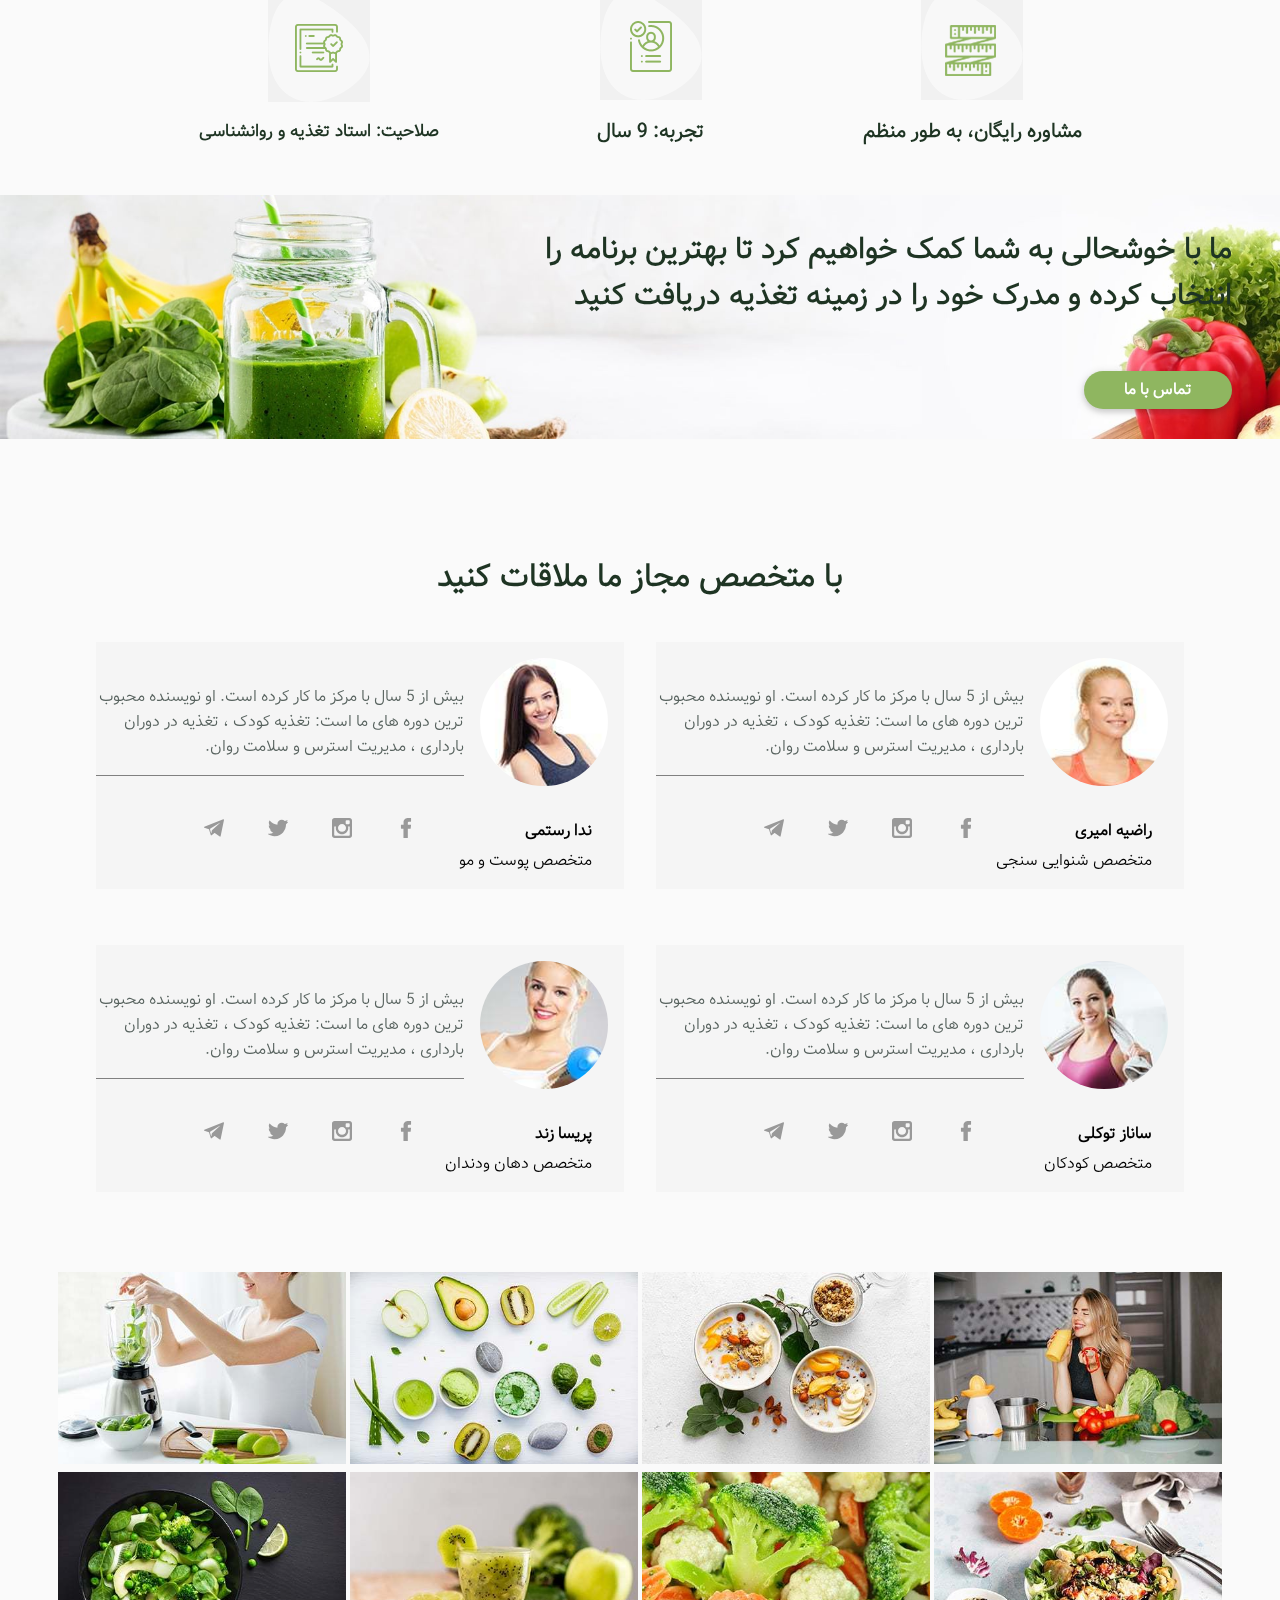
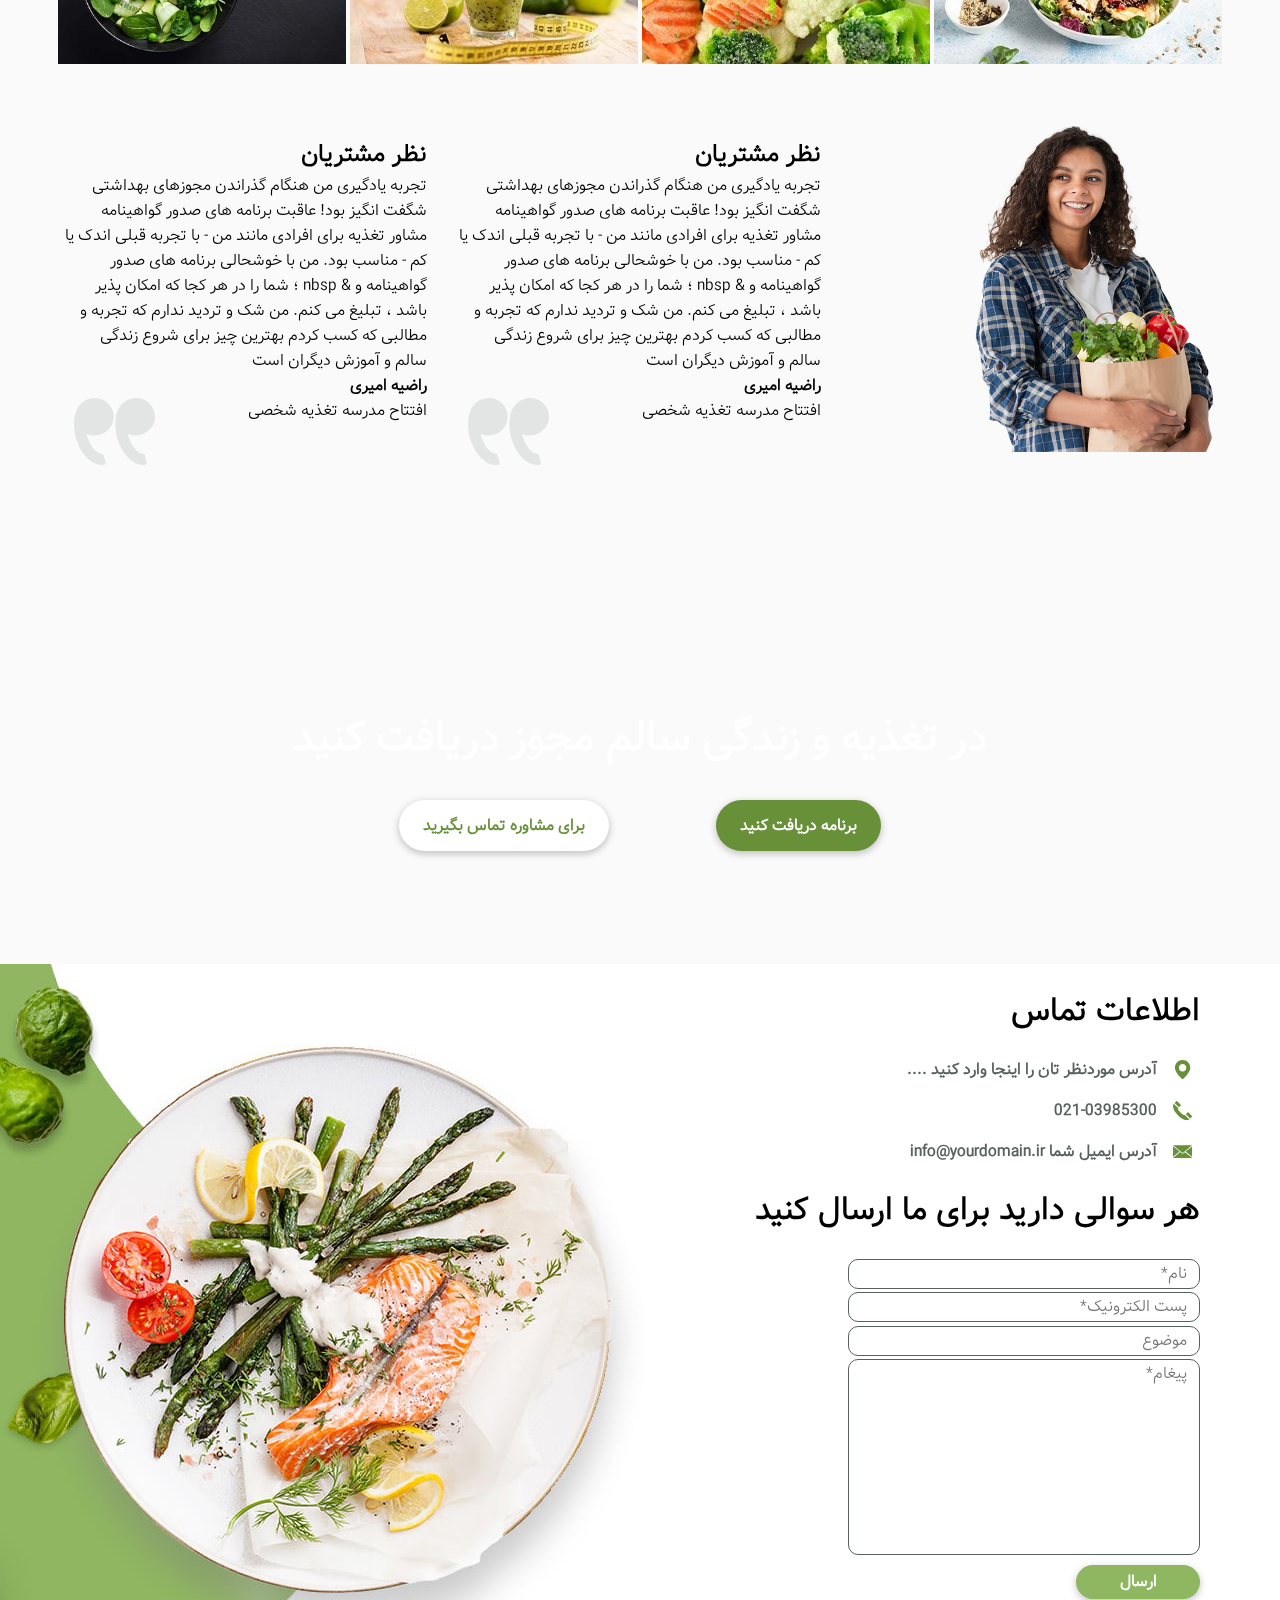
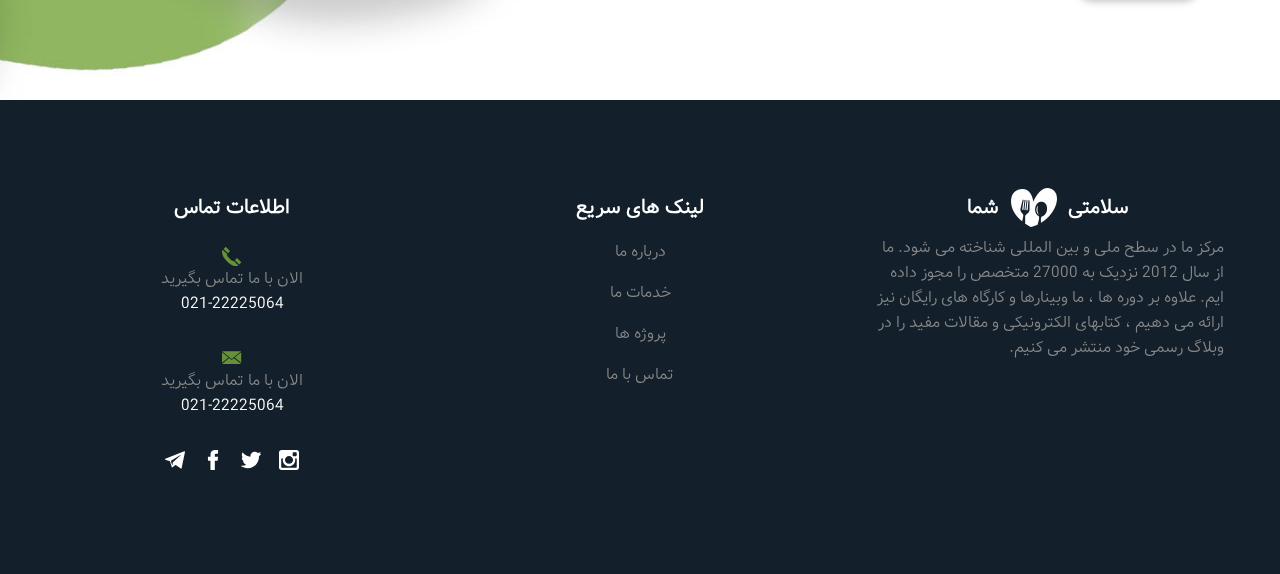
<file: Third-project.html>
<!DOCTYPE html>
<html lang="fa-IR" dir="rtl">
<head>
    <meta charset="UTF-8">
    <meta http-equiv="X-UA-Compatible" content="IE=edge">
    <meta name="viewport" content="width=device-width, initial-scale=1.0">
    <link rel="stylesheet" href="./Third-project.css">
    <link rel="img.jpg" type="icon" href="./img/a25a8688fa494be797d4bf85c55cdc6b.jpg">
    <title>دکتر سلام</title>
</head>
<body>
    <header>
        <div class="aside-menu-responsive">
            <svg xmlns="http://www.w3.org/2000/svg" class="close-svg" fill="currentColor" viewBox="0 0 16 16">
                <path d="M2.146 2.854a.5.5 0 1 1 .708-.708L8 7.293l5.146-5.147a.5.5 0 0 1 .708.708L8.707 8l5.147 5.146a.5.5 0 0 1-.708.708L8 8.707l-5.146 5.147a.5.5 0 0 1-.708-.708L7.293 8z"/>
              </svg>
            <ul>
                <li class="list-menu-right"><a href="#" class="links-menu-right">صفحه نخست</a></li>
                <li class="list-menu-right"><a href="#" class="links-menu-right">گواهینامه</a></li>
                <li class="list-menu-right"><a href="#" class="links-menu-right">پکیج های معروف</a></li>
                <li class="list-menu-right"><a href="#" class="links-menu-right">متخصصین ما</a></li>
                <li class="list-menu-right"><a href="#" class="links-menu-right">گالری</a></li>
                <li class="list-menu-right"><a href="#" class="links-menu-right">تماس با ما</a></li>
            </ul>
        </div>
        <div class="container-box">
            <img src="./img/e6f2db640d6f4783a1167f24e693b513.jpg" alt="" class="img-main">
            <div class="continer-content-option">
                <input type="button" class="button-menu"><svg xmlns="http://www.w3.org/2000/svg" class="menu-row" fill="currentColor" viewBox="0 0 16 16">
                    <path fill-rule="evenodd" d="M2.5 12a.5.5 0 0 1 .5-.5h10a.5.5 0 0 1 0 1H3a.5.5 0 0 1-.5-.5m0-4a.5.5 0 0 1 .5-.5h10a.5.5 0 0 1 0 1H3a.5.5 0 0 1-.5-.5m0-4a.5.5 0 0 1 .5-.5h10a.5.5 0 0 1 0 1H3a.5.5 0 0 1-.5-.5"/>
                  </svg>
                <div class="near-item-link">
                <a href="#" class="link-item-header-1">صفحه نخست</a>
                <a href="#" class="link-item-header">گواهینامه</a>
                <a href="#" class="link-item-header">پکیج های معروف</a>
                <a href="#" class="link-item-header">متخصصین ما</a>
                <a href="#" class="link-item-header">گالری</a>
                <a href="#" class="link-item-header">تماس با ما</a>
                </div>
                <span class="text-title-top"> سلامتی
                    <span><img src="./img/a25a8688fa494be797d4bf85c55cdc6b.jpg" alt="" class="mini-img-icon"></span>
                    شما
                </span>
            </div>
            <div class="description-title">
                <h2 id="text-in-img-1">دریافت یک مدرک در تغذیه</h2>
                <h1 id="text-in-img-2">به برنامه های صدور مجوز تغذیه بپیوندید </h1>
                <span class="parent-log-in">
                    <a href="#" class="log-in">ورود</a>
                    <a href="#" class="log-in">/ثبت نام</a>
                </span>
            </div>
        </div>
    </header>
    
    <main>
        <div class="align-main-item">
            <div class="parent-img-aside-left"><img src="./img/miss.png" alt="" class="img-aside-left"></div>
            <div class="aside-right-text">
                <h1 class="huge-responsive">ما از سال 2012 تا کنون <span class="num-duc">27،000 متخصص </span>را مجوز داده ایم </h1>
                <p>در سال2012 برای ایجاد و پرورش یک فضای آموزشی مناسب برای مرکز ما علاقه مندان به تناسب اندام ، سلامتی و سلامتی تأسیس شده است. راه اندازی سازمان دوره های آموزشی را به طور مستقیم برای دانشجویان در مکان هایی در ایالات متحده خارج از کشور به ارمغان آورده ایم.</p>
            </div>
        </div>
        <div class="align-items-icons">
            <a href="#" class="item-icon-list"><img src="./icon/1.png" alt="img" class="icon-img-item">برنامه های نوآورانه</a>
            <a href="#" class="item-icon-list"><img src="./icon/2.png" alt="img" class="icon-img-item">توسعه حرفه ای</a>
            <a href="#" class="item-icon-list"><img src="./icon/3.png" alt="img" class="icon-img-item">هدایت مداوم</a>
        </div>
        <div class="img-on-text">
            <div class="in-img-on-text">
            <h1 id="title-in-box-img">به طور مرتب مشاوره دریافت کنید</h1>
            <span class="description-text-img">من اینجا هستم تا به شما کمک کنم یاد بگیرید که چگونه غذاهایی بخورید که نه تنها خوشمزه می شوند بلکه باعث می شوند احساس شگفت انگیز کنید - از درون به بیرون می درخشید! من به شما کمک می کنم سبک زندگی متعادل خود را پیدا کنید. من معتقدم هیچ روش "عالی" برای خوردن غذا وجود ندارد که برای همه مفید باشد. ما همگی منحصر به فرد هستیم!</span>
            <a href="#" class="contact-to-us">با ما تماس بگیرید</a>
        </div>
        </div>
        
            <h1 class="text-dark-mains">پکیج های معروف</h1>
            <p class="Discription-texts">برای بهبود ، ابتدا باید داده را داشته باشید ، و در اینجا نحوه کمک به شما آورده شده است</p>
            <div class="align-box-item">
                <div class="align-box-pac">
                    <img src="./img/person-4.jpg" alt="" class="img-border-radius">
                    <h3>درک چاقی</h3>
                    <p class="space-from-text">​​499 هزار تومان</p>
                    <a href="#" class="link-buy"><span class="border-circle">سفارش دهید</span></a>
                </div>
                <div class="align-box-pac">
                    <img src="./img/person-3.jpg" alt="" class="img-border-radius">
                    <h3>تغذیه در دوران بارداری</h3>
                    <p class="space-from-text">​579 هزار تومان</p>
                    <a href="#" class="link-buy"><span class="border-circle">سفارش دهید</span></a>
                </div>
                <div class="align-box-pac">
                    <img src="./img/person-2.jpg" alt="" class="img-border-radius">
                    <h3>تغذیه کودک</h3>
                    <p class="space-from-text">​790 هزار تومان</p>
                    <a href="#" class="link-buy"><span class="border-circle">سفارش دهید</span></a>
                </div>
                <div class="align-box-pac">
                    <img src="./img/person-1.jpg" alt="" class="img-border-radius">
                    <h3>کاوش در میکروبیوم</h3>
                    <p class="space-from-text">​290 هزار تومان</p>
                    <a href="#" class="link-buy"><span class="border-circle">سفارش دهید</span></a>
                </div>

            </div>
        <div class="img-text-intrsting">
            <h1 class="welcome-text">به تغذیه مراقبت های بهداشتی خوش آمدید</h1>
        </div>

        <div class="align-item-img-text">
            <img src="./img/miss-Doctor.png" alt="">
            <span class="align-with-grid">
                <h1 class="text-huge-huge">متخصص تغذیه معتبر دکتر سارا منصفی</h1>
                <p>دکتر سارا منصفی بیش از 5 سال است که با مرکز ما همکاری می کند. او نویسنده محبوب ترین دوره های ما است: تغذیه کودک ، تغذیه در دوران بارداری ، مدیریت استرس و سلامت روان. در حال حاضر او سرپرست بخش علوم تغذیه ای ما است. او به هر دانش آموز کلاس بسیار توجه می کند و برای هر کسی که به آن نیاز دارد مشاوره های فردی ارائه می دهد.</p>
                <a href="#" class="contact-to-doctor">تماس با دکتر</a>
            </span>
        </div>
        <div class="align-items-icons">
            <a href="#" class="item-icon-list"><img src="./icon/4.png" alt="img" class="icon-img-item">مشاوره رایگان، به طور منظم</a>
            <a href="#" class="item-icon-list"><img src="./icon/1.png" alt="img" class="icon-img-item">تجربه: 9 سال</a>
            <a href="#" class="item-icon-list" style="font-size: 17px;"><img src="./icon/2.png" alt="img" class="icon-img-item">صلاحیت: استاد تغذیه و روانشناسی</a>
        </div>
        <div class="img-center-page">
            <span>
            <h1 class="text-consultant">ما با خوشحالی به شما کمک خواهیم کرد تا بهترین برنامه را انتخاب کرده و مدرک خود را در زمینه تغذیه دریافت کنید </h1>
            <button class="contact-consultant">تماس با ما</button>
        </span>
        </div>
        <h1 class="text-dark-mains">با متخصص مجاز ما ملاقات کنید</h1>
        <div class="flex-doctors-box">

            <div class="parent-in-box-content">
            <div class="in-box-content">
                <img src="./img/daf-1.png" alt="" class="img-in-box">
                <p class="border-down-text">بیش از 5 سال با مرکز ما کار کرده است. او نویسنده محبوب ترین دوره های ما است: تغذیه کودک ، تغذیه در دوران بارداری ، مدیریت استرس و سلامت روان.</p>
            </div>
            <span class="grid-align-in-box">
                <h4 class="name-person">راضیه امیری</h4>
                <a href="#" style="width: fit-content;" class="svg-person"><svg xmlns="http://www.w3.org/2000/svg" x="0px" y="0px" viewBox="0 0 310 310" xml:space="preserve" class="logo-icons"><path id="XMLID_835_" d="M81.703,165.106h33.981V305c0,2.762,2.238,5,5,5h57.616c2.762,0,5-2.238,5-5V165.765h39.064c2.54,0,4.677-1.906,4.967-4.429l5.933-51.502c0.163-1.417-0.286-2.836-1.234-3.899c-0.949-1.064-2.307-1.673-3.732-1.673h-44.996V71.978c0-9.732,5.24-14.667,15.576-14.667c1.473,0,29.42,0,29.42,0c2.762,0,5-2.239,5-5V5.037c0-2.762-2.238-5-5-5h-40.545C187.467,0.023,186.832,0,185.896,0c-7.035,0-31.488,1.381-50.804,19.151c-21.402,19.692-18.427,43.27-17.716,47.358v37.752H81.703c-2.762,0-5,2.238-5,5v50.844C76.703,162.867,78.941,165.106,81.703,165.106z"></path></svg></a>
                <a href="#" style="width: fit-content;" class="svg-person"><svg enable-background="new 0 0 300 300" version="1.1" viewBox="0 0 300 300" xml:space="preserve" xmlns="http://www.w3.org/2000/svg" class="logo-icons"><path d="m38.52 0.012h222.98c21.184 0 38.502 17.324 38.502 38.508v222.98c0 21.178-17.318 38.49-38.502 38.49h-222.98c-21.184 0-38.52-17.313-38.52-38.49v-222.98c0-21.184 17.336-38.508 38.52-38.508zm180.03 33.317c-7.438 0-13.505 6.091-13.505 13.525v32.314c0 7.437 6.067 13.514 13.505 13.514h33.903c7.426 0 13.506-6.077 13.506-13.514v-32.314c0-7.434-6.08-13.525-13.506-13.525h-33.903zm47.538 93.539h-26.396c2.503 8.175 3.86 16.796 3.86 25.759 0 49.882-41.766 90.34-93.266 90.34-51.487 0-93.254-40.458-93.254-90.34 0-8.963 1.37-17.584 3.861-25.759h-27.539v126.73c0 6.563 5.359 11.902 11.916 11.902h208.91c6.563 0 11.911-5.339 11.911-11.902v-126.73zm-115.8-35.89c-33.26 0-60.24 26.128-60.24 58.388 0 32.227 26.98 58.375 60.24 58.375 33.278 0 60.259-26.148 60.259-58.375 0-32.261-26.981-58.388-60.259-58.388z"></path></svg></a>
                <a href="#" style="width: fit-content;" class="svg-person"><svg version="1.1" id="Layer_1" xmlns="http://www.w3.org/2000/svg" x="0px" y="0px" viewBox="0 0 310 310" xml:space="preserve" class="logo-icons"><path id="XMLID_827_" d="M302.973,57.388c-4.87,2.16-9.877,3.983-14.993,5.463c6.057-6.85,10.675-14.91,13.494-23.73c0.632-1.977-0.023-4.141-1.648-5.434c-1.623-1.294-3.878-1.449-5.665-0.39c-10.865,6.444-22.587,11.075-34.878,13.783c-12.381-12.098-29.197-18.983-46.581-18.983c-36.695,0-66.549,29.853-66.549,66.547c0,2.89,0.183,5.764,0.545,8.598C101.163,99.244,58.83,76.863,29.76,41.204c-1.036-1.271-2.632-1.956-4.266-1.825c-1.635,0.128-3.104,1.05-3.93,2.467c-5.896,10.117-9.013,21.688-9.013,33.461c0,16.035,5.725,31.249,15.838,43.137c-3.075-1.065-6.059-2.396-8.907-3.977c-1.529-0.851-3.395-0.838-4.914,0.033c-1.52,0.871-2.473,2.473-2.513,4.224c-0.007,0.295-0.007,0.59-0.007,0.889c0,23.935,12.882,45.484,32.577,57.229c-1.692-0.169-3.383-0.414-5.063-0.735c-1.732-0.331-3.513,0.276-4.681,1.597c-1.17,1.32-1.557,3.16-1.018,4.84c7.29,22.76,26.059,39.501,48.749,44.605c-18.819,11.787-40.34,17.961-62.932,17.961c-4.714,0-9.455-0.277-14.095-0.826c-2.305-0.274-4.509,1.087-5.294,3.279c-0.785,2.193,0.047,4.638,2.008,5.895c29.023,18.609,62.582,28.445,97.047,28.445c67.754,0,110.139-31.95,133.764-58.753c29.46-33.421,46.356-77.658,46.356-121.367c0-1.826-0.028-3.67-0.084-5.508c11.623-8.757,21.63-19.355,29.773-31.536c1.237-1.85,1.103-4.295-0.33-5.998C307.394,57.037,305.009,56.486,302.973,57.388z"></path></svg></a>
                <a href="#" style="width: fit-content;" class="svg-person"><svg enable-background="new 0 0 300 300" version="1.1" viewBox="0 0 300 300" xml:space="preserve" xmlns="http://www.w3.org/2000/svg" class="logo-icons"><path d="m5.299 144.64l69.126 25.8 26.756 86.047c1.712 5.511 8.451 7.548 12.924 3.891l38.532-31.412c4.039-3.291 9.792-3.455 14.013-0.391l69.498 50.457c4.785 3.478 11.564 0.856 12.764-4.926l50.911-244.89c1.31-6.316-4.896-11.585-10.91-9.259l-283.7 109.44c-7.001 2.7-6.94 12.612 0.081 15.243zm91.57 12.066l135.1-83.207c2.428-1.491 4.926 1.792 2.841 3.726l-111.5 103.64c-3.919 3.648-6.447 8.53-7.163 13.829l-3.798 28.146c-0.503 3.758-5.782 4.131-6.819 0.494l-14.607-51.325c-1.673-5.854 0.765-12.107 5.943-15.303z"></path></svg></a>
                <p>متخصص شنوایی سنجی</p>
            </span>
        </div>


            <div class="parent-in-box-content">
                <div class="in-box-content">
                    <img src="./img/daf-2.png" alt="" class="img-in-box">
                    <p class="border-down-text">بیش از 5 سال با مرکز ما کار کرده است. او نویسنده محبوب ترین دوره های ما است: تغذیه کودک ، تغذیه در دوران بارداری ، مدیریت استرس و سلامت روان.</p>
                </div>
                <span class="grid-align-in-box">
                    <h4 class="name-person">ندا رستمی</h4>
                    <a href="#" style="width: fit-content;" class="svg-person"><svg xmlns="http://www.w3.org/2000/svg" x="0px" y="0px" viewBox="0 0 310 310" xml:space="preserve" class="logo-icons"><path id="XMLID_835_" d="M81.703,165.106h33.981V305c0,2.762,2.238,5,5,5h57.616c2.762,0,5-2.238,5-5V165.765h39.064c2.54,0,4.677-1.906,4.967-4.429l5.933-51.502c0.163-1.417-0.286-2.836-1.234-3.899c-0.949-1.064-2.307-1.673-3.732-1.673h-44.996V71.978c0-9.732,5.24-14.667,15.576-14.667c1.473,0,29.42,0,29.42,0c2.762,0,5-2.239,5-5V5.037c0-2.762-2.238-5-5-5h-40.545C187.467,0.023,186.832,0,185.896,0c-7.035,0-31.488,1.381-50.804,19.151c-21.402,19.692-18.427,43.27-17.716,47.358v37.752H81.703c-2.762,0-5,2.238-5,5v50.844C76.703,162.867,78.941,165.106,81.703,165.106z"></path></svg></a>
                    <a href="#" style="width: fit-content;" class="svg-person"><svg enable-background="new 0 0 300 300" version="1.1" viewBox="0 0 300 300" xml:space="preserve" xmlns="http://www.w3.org/2000/svg" class="logo-icons"><path d="m38.52 0.012h222.98c21.184 0 38.502 17.324 38.502 38.508v222.98c0 21.178-17.318 38.49-38.502 38.49h-222.98c-21.184 0-38.52-17.313-38.52-38.49v-222.98c0-21.184 17.336-38.508 38.52-38.508zm180.03 33.317c-7.438 0-13.505 6.091-13.505 13.525v32.314c0 7.437 6.067 13.514 13.505 13.514h33.903c7.426 0 13.506-6.077 13.506-13.514v-32.314c0-7.434-6.08-13.525-13.506-13.525h-33.903zm47.538 93.539h-26.396c2.503 8.175 3.86 16.796 3.86 25.759 0 49.882-41.766 90.34-93.266 90.34-51.487 0-93.254-40.458-93.254-90.34 0-8.963 1.37-17.584 3.861-25.759h-27.539v126.73c0 6.563 5.359 11.902 11.916 11.902h208.91c6.563 0 11.911-5.339 11.911-11.902v-126.73zm-115.8-35.89c-33.26 0-60.24 26.128-60.24 58.388 0 32.227 26.98 58.375 60.24 58.375 33.278 0 60.259-26.148 60.259-58.375 0-32.261-26.981-58.388-60.259-58.388z"></path></svg></a>
                    <a href="#" style="width: fit-content;" class="svg-person"><svg version="1.1" id="Layer_1" xmlns="http://www.w3.org/2000/svg" x="0px" y="0px" viewBox="0 0 310 310" xml:space="preserve" class="logo-icons"><path id="XMLID_827_" d="M302.973,57.388c-4.87,2.16-9.877,3.983-14.993,5.463c6.057-6.85,10.675-14.91,13.494-23.73c0.632-1.977-0.023-4.141-1.648-5.434c-1.623-1.294-3.878-1.449-5.665-0.39c-10.865,6.444-22.587,11.075-34.878,13.783c-12.381-12.098-29.197-18.983-46.581-18.983c-36.695,0-66.549,29.853-66.549,66.547c0,2.89,0.183,5.764,0.545,8.598C101.163,99.244,58.83,76.863,29.76,41.204c-1.036-1.271-2.632-1.956-4.266-1.825c-1.635,0.128-3.104,1.05-3.93,2.467c-5.896,10.117-9.013,21.688-9.013,33.461c0,16.035,5.725,31.249,15.838,43.137c-3.075-1.065-6.059-2.396-8.907-3.977c-1.529-0.851-3.395-0.838-4.914,0.033c-1.52,0.871-2.473,2.473-2.513,4.224c-0.007,0.295-0.007,0.59-0.007,0.889c0,23.935,12.882,45.484,32.577,57.229c-1.692-0.169-3.383-0.414-5.063-0.735c-1.732-0.331-3.513,0.276-4.681,1.597c-1.17,1.32-1.557,3.16-1.018,4.84c7.29,22.76,26.059,39.501,48.749,44.605c-18.819,11.787-40.34,17.961-62.932,17.961c-4.714,0-9.455-0.277-14.095-0.826c-2.305-0.274-4.509,1.087-5.294,3.279c-0.785,2.193,0.047,4.638,2.008,5.895c29.023,18.609,62.582,28.445,97.047,28.445c67.754,0,110.139-31.95,133.764-58.753c29.46-33.421,46.356-77.658,46.356-121.367c0-1.826-0.028-3.67-0.084-5.508c11.623-8.757,21.63-19.355,29.773-31.536c1.237-1.85,1.103-4.295-0.33-5.998C307.394,57.037,305.009,56.486,302.973,57.388z"></path></svg></a>
                    <a href="#" style="width: fit-content;" class="svg-person"><svg enable-background="new 0 0 300 300" version="1.1" viewBox="0 0 300 300" xml:space="preserve" xmlns="http://www.w3.org/2000/svg" class="logo-icons"><path d="m5.299 144.64l69.126 25.8 26.756 86.047c1.712 5.511 8.451 7.548 12.924 3.891l38.532-31.412c4.039-3.291 9.792-3.455 14.013-0.391l69.498 50.457c4.785 3.478 11.564 0.856 12.764-4.926l50.911-244.89c1.31-6.316-4.896-11.585-10.91-9.259l-283.7 109.44c-7.001 2.7-6.94 12.612 0.081 15.243zm91.57 12.066l135.1-83.207c2.428-1.491 4.926 1.792 2.841 3.726l-111.5 103.64c-3.919 3.648-6.447 8.53-7.163 13.829l-3.798 28.146c-0.503 3.758-5.782 4.131-6.819 0.494l-14.607-51.325c-1.673-5.854 0.765-12.107 5.943-15.303z"></path></svg></a>
                    <p>متخصص پوست و مو</p>
                </span>
            </div>
    
        </div>
        <div class="flex-doctors-box">
            <div class="parent-in-box-content">
                <div class="in-box-content">
                    <img src="./img/daf-3.PNG" alt="" class="img-in-box">
                    <p class="border-down-text">بیش از 5 سال با مرکز ما کار کرده است. او نویسنده محبوب ترین دوره های ما است: تغذیه کودک ، تغذیه در دوران بارداری ، مدیریت استرس و سلامت روان.</p>
                </div>
                <span class="grid-align-in-box">
                    <h4 class="name-person">ساناز توکلی</h4>
                    <a href="#" style="width: fit-content;" class="svg-person"><svg xmlns="http://www.w3.org/2000/svg" x="0px" y="0px" viewBox="0 0 310 310" xml:space="preserve" class="logo-icons"><path id="XMLID_835_" d="M81.703,165.106h33.981V305c0,2.762,2.238,5,5,5h57.616c2.762,0,5-2.238,5-5V165.765h39.064c2.54,0,4.677-1.906,4.967-4.429l5.933-51.502c0.163-1.417-0.286-2.836-1.234-3.899c-0.949-1.064-2.307-1.673-3.732-1.673h-44.996V71.978c0-9.732,5.24-14.667,15.576-14.667c1.473,0,29.42,0,29.42,0c2.762,0,5-2.239,5-5V5.037c0-2.762-2.238-5-5-5h-40.545C187.467,0.023,186.832,0,185.896,0c-7.035,0-31.488,1.381-50.804,19.151c-21.402,19.692-18.427,43.27-17.716,47.358v37.752H81.703c-2.762,0-5,2.238-5,5v50.844C76.703,162.867,78.941,165.106,81.703,165.106z"></path></svg></a>
                    <a href="#" style="width: fit-content;" class="svg-person"><svg enable-background="new 0 0 300 300" version="1.1" viewBox="0 0 300 300" xml:space="preserve" xmlns="http://www.w3.org/2000/svg" class="logo-icons"><path d="m38.52 0.012h222.98c21.184 0 38.502 17.324 38.502 38.508v222.98c0 21.178-17.318 38.49-38.502 38.49h-222.98c-21.184 0-38.52-17.313-38.52-38.49v-222.98c0-21.184 17.336-38.508 38.52-38.508zm180.03 33.317c-7.438 0-13.505 6.091-13.505 13.525v32.314c0 7.437 6.067 13.514 13.505 13.514h33.903c7.426 0 13.506-6.077 13.506-13.514v-32.314c0-7.434-6.08-13.525-13.506-13.525h-33.903zm47.538 93.539h-26.396c2.503 8.175 3.86 16.796 3.86 25.759 0 49.882-41.766 90.34-93.266 90.34-51.487 0-93.254-40.458-93.254-90.34 0-8.963 1.37-17.584 3.861-25.759h-27.539v126.73c0 6.563 5.359 11.902 11.916 11.902h208.91c6.563 0 11.911-5.339 11.911-11.902v-126.73zm-115.8-35.89c-33.26 0-60.24 26.128-60.24 58.388 0 32.227 26.98 58.375 60.24 58.375 33.278 0 60.259-26.148 60.259-58.375 0-32.261-26.981-58.388-60.259-58.388z"></path></svg></a>
                    <a href="#" style="width: fit-content;" class="svg-person"><svg version="1.1" id="Layer_1" xmlns="http://www.w3.org/2000/svg" x="0px" y="0px" viewBox="0 0 310 310" xml:space="preserve" class="logo-icons"><path id="XMLID_827_" d="M302.973,57.388c-4.87,2.16-9.877,3.983-14.993,5.463c6.057-6.85,10.675-14.91,13.494-23.73c0.632-1.977-0.023-4.141-1.648-5.434c-1.623-1.294-3.878-1.449-5.665-0.39c-10.865,6.444-22.587,11.075-34.878,13.783c-12.381-12.098-29.197-18.983-46.581-18.983c-36.695,0-66.549,29.853-66.549,66.547c0,2.89,0.183,5.764,0.545,8.598C101.163,99.244,58.83,76.863,29.76,41.204c-1.036-1.271-2.632-1.956-4.266-1.825c-1.635,0.128-3.104,1.05-3.93,2.467c-5.896,10.117-9.013,21.688-9.013,33.461c0,16.035,5.725,31.249,15.838,43.137c-3.075-1.065-6.059-2.396-8.907-3.977c-1.529-0.851-3.395-0.838-4.914,0.033c-1.52,0.871-2.473,2.473-2.513,4.224c-0.007,0.295-0.007,0.59-0.007,0.889c0,23.935,12.882,45.484,32.577,57.229c-1.692-0.169-3.383-0.414-5.063-0.735c-1.732-0.331-3.513,0.276-4.681,1.597c-1.17,1.32-1.557,3.16-1.018,4.84c7.29,22.76,26.059,39.501,48.749,44.605c-18.819,11.787-40.34,17.961-62.932,17.961c-4.714,0-9.455-0.277-14.095-0.826c-2.305-0.274-4.509,1.087-5.294,3.279c-0.785,2.193,0.047,4.638,2.008,5.895c29.023,18.609,62.582,28.445,97.047,28.445c67.754,0,110.139-31.95,133.764-58.753c29.46-33.421,46.356-77.658,46.356-121.367c0-1.826-0.028-3.67-0.084-5.508c11.623-8.757,21.63-19.355,29.773-31.536c1.237-1.85,1.103-4.295-0.33-5.998C307.394,57.037,305.009,56.486,302.973,57.388z"></path></svg></a>
                    <a href="#" style="width: fit-content;" class="svg-person"><svg enable-background="new 0 0 300 300" version="1.1" viewBox="0 0 300 300" xml:space="preserve" xmlns="http://www.w3.org/2000/svg" class="logo-icons"><path d="m5.299 144.64l69.126 25.8 26.756 86.047c1.712 5.511 8.451 7.548 12.924 3.891l38.532-31.412c4.039-3.291 9.792-3.455 14.013-0.391l69.498 50.457c4.785 3.478 11.564 0.856 12.764-4.926l50.911-244.89c1.31-6.316-4.896-11.585-10.91-9.259l-283.7 109.44c-7.001 2.7-6.94 12.612 0.081 15.243zm91.57 12.066l135.1-83.207c2.428-1.491 4.926 1.792 2.841 3.726l-111.5 103.64c-3.919 3.648-6.447 8.53-7.163 13.829l-3.798 28.146c-0.503 3.758-5.782 4.131-6.819 0.494l-14.607-51.325c-1.673-5.854 0.765-12.107 5.943-15.303z"></path></svg></a>
                    <p>متخصص کودکان</p>
                </span>
            </div>

            <div class="parent-in-box-content">
                <div class="in-box-content">
                    <img src="./img/daf-4.png" alt="" class="img-in-box">
                    <p class="border-down-text">بیش از 5 سال با مرکز ما کار کرده است. او نویسنده محبوب ترین دوره های ما است: تغذیه کودک ، تغذیه در دوران بارداری ، مدیریت استرس و سلامت روان.</p>
                </div>
                <span class="grid-align-in-box">
                    <h4 class="name-person">پریسا زند</h4>
                    <a href="#" style="width: fit-content;" class="svg-person"><svg xmlns="http://www.w3.org/2000/svg" x="0px" y="0px" viewBox="0 0 310 310" xml:space="preserve" class="logo-icons"><path id="XMLID_835_" d="M81.703,165.106h33.981V305c0,2.762,2.238,5,5,5h57.616c2.762,0,5-2.238,5-5V165.765h39.064c2.54,0,4.677-1.906,4.967-4.429l5.933-51.502c0.163-1.417-0.286-2.836-1.234-3.899c-0.949-1.064-2.307-1.673-3.732-1.673h-44.996V71.978c0-9.732,5.24-14.667,15.576-14.667c1.473,0,29.42,0,29.42,0c2.762,0,5-2.239,5-5V5.037c0-2.762-2.238-5-5-5h-40.545C187.467,0.023,186.832,0,185.896,0c-7.035,0-31.488,1.381-50.804,19.151c-21.402,19.692-18.427,43.27-17.716,47.358v37.752H81.703c-2.762,0-5,2.238-5,5v50.844C76.703,162.867,78.941,165.106,81.703,165.106z"></path></svg></a>
                    <a href="#" style="width: fit-content;" class="svg-person"><svg enable-background="new 0 0 300 300" version="1.1" viewBox="0 0 300 300" xml:space="preserve" xmlns="http://www.w3.org/2000/svg" class="logo-icons"><path d="m38.52 0.012h222.98c21.184 0 38.502 17.324 38.502 38.508v222.98c0 21.178-17.318 38.49-38.502 38.49h-222.98c-21.184 0-38.52-17.313-38.52-38.49v-222.98c0-21.184 17.336-38.508 38.52-38.508zm180.03 33.317c-7.438 0-13.505 6.091-13.505 13.525v32.314c0 7.437 6.067 13.514 13.505 13.514h33.903c7.426 0 13.506-6.077 13.506-13.514v-32.314c0-7.434-6.08-13.525-13.506-13.525h-33.903zm47.538 93.539h-26.396c2.503 8.175 3.86 16.796 3.86 25.759 0 49.882-41.766 90.34-93.266 90.34-51.487 0-93.254-40.458-93.254-90.34 0-8.963 1.37-17.584 3.861-25.759h-27.539v126.73c0 6.563 5.359 11.902 11.916 11.902h208.91c6.563 0 11.911-5.339 11.911-11.902v-126.73zm-115.8-35.89c-33.26 0-60.24 26.128-60.24 58.388 0 32.227 26.98 58.375 60.24 58.375 33.278 0 60.259-26.148 60.259-58.375 0-32.261-26.981-58.388-60.259-58.388z"></path></svg></a>
                    <a href="#" style="width: fit-content;" class="svg-person"><svg version="1.1" id="Layer_1" xmlns="http://www.w3.org/2000/svg" x="0px" y="0px" viewBox="0 0 310 310" xml:space="preserve" class="logo-icons"><path id="XMLID_827_" d="M302.973,57.388c-4.87,2.16-9.877,3.983-14.993,5.463c6.057-6.85,10.675-14.91,13.494-23.73c0.632-1.977-0.023-4.141-1.648-5.434c-1.623-1.294-3.878-1.449-5.665-0.39c-10.865,6.444-22.587,11.075-34.878,13.783c-12.381-12.098-29.197-18.983-46.581-18.983c-36.695,0-66.549,29.853-66.549,66.547c0,2.89,0.183,5.764,0.545,8.598C101.163,99.244,58.83,76.863,29.76,41.204c-1.036-1.271-2.632-1.956-4.266-1.825c-1.635,0.128-3.104,1.05-3.93,2.467c-5.896,10.117-9.013,21.688-9.013,33.461c0,16.035,5.725,31.249,15.838,43.137c-3.075-1.065-6.059-2.396-8.907-3.977c-1.529-0.851-3.395-0.838-4.914,0.033c-1.52,0.871-2.473,2.473-2.513,4.224c-0.007,0.295-0.007,0.59-0.007,0.889c0,23.935,12.882,45.484,32.577,57.229c-1.692-0.169-3.383-0.414-5.063-0.735c-1.732-0.331-3.513,0.276-4.681,1.597c-1.17,1.32-1.557,3.16-1.018,4.84c7.29,22.76,26.059,39.501,48.749,44.605c-18.819,11.787-40.34,17.961-62.932,17.961c-4.714,0-9.455-0.277-14.095-0.826c-2.305-0.274-4.509,1.087-5.294,3.279c-0.785,2.193,0.047,4.638,2.008,5.895c29.023,18.609,62.582,28.445,97.047,28.445c67.754,0,110.139-31.95,133.764-58.753c29.46-33.421,46.356-77.658,46.356-121.367c0-1.826-0.028-3.67-0.084-5.508c11.623-8.757,21.63-19.355,29.773-31.536c1.237-1.85,1.103-4.295-0.33-5.998C307.394,57.037,305.009,56.486,302.973,57.388z"></path></svg></a>
                    <a href="#" style="width: fit-content;" class="svg-person"><svg enable-background="new 0 0 300 300" version="1.1" viewBox="0 0 300 300" xml:space="preserve" xmlns="http://www.w3.org/2000/svg" class="logo-icons"><path d="m5.299 144.64l69.126 25.8 26.756 86.047c1.712 5.511 8.451 7.548 12.924 3.891l38.532-31.412c4.039-3.291 9.792-3.455 14.013-0.391l69.498 50.457c4.785 3.478 11.564 0.856 12.764-4.926l50.911-244.89c1.31-6.316-4.896-11.585-10.91-9.259l-283.7 109.44c-7.001 2.7-6.94 12.612 0.081 15.243zm91.57 12.066l135.1-83.207c2.428-1.491 4.926 1.792 2.841 3.726l-111.5 103.64c-3.919 3.648-6.447 8.53-7.163 13.829l-3.798 28.146c-0.503 3.758-5.782 4.131-6.819 0.494l-14.607-51.325c-1.673-5.854 0.765-12.107 5.943-15.303z"></path></svg></a>
                    <p>متخصص دهان ودندان</p>
                </span>
            </div>


        </div>

        <div class="wrap-item-img">
            <span>
                <div class="thumbnail-container" onmouseover="showPlusSign(this)" onmouseout="hidePlusSign(this)">
                    <img src="./img/food-4.png" alt="تصویر کوچک" class="thumbnail" onclick="showLargeImage(this)">
                    <div class="plus-sign">+</div>
                    <div class="overlay">
                        <img src="./img/food-4.png" alt="تصویر بزرگ">
                    </div>
                    <div class="backdrop" onclick="hideLargeImage(this)"></div>
                </div>

                <div class="thumbnail-container" onmouseover="showPlusSign(this)" onmouseout="hidePlusSign(this)">
                    <img src="./img/food-3.png" alt="تصویر کوچک" class="thumbnail" onclick="showLargeImage(this)">
                    <div class="plus-sign">+</div>
                    <div class="overlay">
                        <img src="./img/food-3.png" alt="تصویر بزرگ">
                    </div>
                    <div class="backdrop" onclick="hideLargeImage(this)"></div>
                </div>

                <div class="thumbnail-container" onmouseover="showPlusSign(this)" onmouseout="hidePlusSign(this)">
                    <img src="./img/food-2.png" alt="تصویر کوچک" class="thumbnail" onclick="showLargeImage(this)">
                    <div class="plus-sign">+</div>
                    <div class="overlay">
                        <img src="./img/food-2.png" alt="تصویر بزرگ">
                    </div>
                    <div class="backdrop" onclick="hideLargeImage(this)"></div>
                </div>

                <div class="thumbnail-container" onmouseover="showPlusSign(this)" onmouseout="hidePlusSign(this)">
                    <img src="./img/food-1.png" alt="تصویر کوچک" class="thumbnail" onclick="showLargeImage(this)">
                    <div class="plus-sign">+</div>
                    <div class="overlay">
                        <img src="./img/food-1.png" alt="تصویر بزرگ">
                    </div>
                    <div class="backdrop" onclick="hideLargeImage(this)"></div>
                </div>
            
            </span>
        
            
            <span>
                <div class="thumbnail-container" onmouseover="showPlusSign(this)" onmouseout="hidePlusSign(this)">
                    <img src="./img/food-8.png" alt="تصویر کوچک" class="thumbnail" onclick="showLargeImage(this)">
                    <div class="plus-sign">+</div>
                    <div class="overlay">
                        <img src="./img/food-8.png" alt="تصویر بزرگ">
                    </div>
                    <div class="backdrop" onclick="hideLargeImage(this)"></div>
                </div>

                <div class="thumbnail-container" onmouseover="showPlusSign(this)" onmouseout="hidePlusSign(this)">
                    <img src="./img/food-7.png" alt="تصویر کوچک" class="thumbnail" onclick="showLargeImage(this)">
                    <div class="plus-sign">+</div>
                    <div class="overlay">
                        <img src="./img/food-7.png" alt="تصویر بزرگ">
                    </div>
                    <div class="backdrop" onclick="hideLargeImage(this)"></div>
                </div>

                <div class="thumbnail-container" onmouseover="showPlusSign(this)" onmouseout="hidePlusSign(this)">
                    <img src="./img/food-6.png" alt="تصویر کوچک" class="thumbnail" onclick="showLargeImage(this)">
                    <div class="plus-sign">+</div>
                    <div class="overlay">
                        <img src="./img/food-6.png" alt="تصویر بزرگ">
                    </div>
                    <div class="backdrop" onclick="hideLargeImage(this)"></div>
                </div>

                <div class="thumbnail-container" onmouseover="showPlusSign(this)" onmouseout="hidePlusSign(this)">
                    <img src="./img/food-5.png" alt="تصویر کوچک" class="thumbnail" onclick="showLargeImage(this)">
                    <div class="plus-sign">+</div>
                    <div class="overlay">
                        <img src="./img/food-5.png" alt="تصویر بزرگ">
                    </div>
                    <div class="backdrop" onclick="hideLargeImage(this)"></div>
                </div>
            
            </span>
        </div>

        <div class="align-item-container">
            <div class="wife-img"></div>
            <div>
                <h2>نظر مشتریان</h2>
                <p>تجربه یادگیری من هنگام گذراندن مجوزهای بهداشتی شگفت انگیز بود! عاقبت برنامه های صدور گواهینامه مشاور تغذیه برای افرادی مانند من - با تجربه قبلی اندک یا کم - مناسب بود. من با خوشحالی برنامه های صدور گواهینامه و & nbsp ؛ شما را در هر کجا که امکان پذیر باشد ، تبلیغ می کنم. من شک و تردید ندارم که تجربه و مطالبی که کسب کردم بهترین چیز برای شروع زندگی سالم و آموزش دیگران است</p>
                <b>راضیه امیری</b>
                <span class="space-icon-text">
                <p>افتتاح مدرسه تغذیه شخصی</p>
                <img src="./img/both-img.png" alt="">
            </span>
            </div>
            <div>
                <div>
                    <h2>نظر مشتریان</h2>
                    <p>تجربه یادگیری من هنگام گذراندن مجوزهای بهداشتی شگفت انگیز بود! عاقبت برنامه های صدور گواهینامه مشاور تغذیه برای افرادی مانند من - با تجربه قبلی اندک یا کم - مناسب بود. من با خوشحالی برنامه های صدور گواهینامه و & nbsp ؛ شما را در هر کجا که امکان پذیر باشد ، تبلیغ می کنم. من شک و تردید ندارم که تجربه و مطالبی که کسب کردم بهترین چیز برای شروع زندگی سالم و آموزش دیگران است</p>
                    <b>راضیه امیری</b>
                    <span class="space-icon-text">
                    <p>افتتاح مدرسه تغذیه شخصی</p>
                    <img src="./img/both-img.png" alt="">
                </span>
                </div>
    
            </div>
        </div>
        <div class="img-text-intrsting-2">
            <h1 class="welcome-text">در تغذیه و زندگی سالم مجوز دریافت کنید</h1>
            <div class="space-buttom-instal">
            <span class="border-links-radius-1"><a href="#" class="link-instal-1">برنامه دریافت کنید</a></span>
            <span class="border-links-radius-2"><a href="#" class="link-instal-2">برای مشاوره تماس بگیرید</a></span>
            </div>
    </div>
    
    <div class="img-form-lable">
        <div class="in-img-form-lable">
            <form action="">
        <h1 class="text-big-title">اطلاعات تماس</h1>
        <div class="flex-icon-item">
            <svg preserveAspectRatio="xMinYMin slice" xmlns="http://www.w3.org/2000/svg" viewBox="0 0 487.724 487.724" class="icon-svg"><path d="M236.925.124c-96.9 3.4-177.4 79-186.7 175.5-1.9 19.3-.8 38 2.6 55.9 0 0 .3 2.1 1.3 6.1 3 13.4 7.5 26.4 13.1 38.6 19.5 46.2 64.6 123.5 165.8 207.6 6.2 5.2 15.3 5.2 21.6 0 101.2-84 146.3-161.3 165.9-207.7 5.7-12.2 10.1-25.1 13.1-38.6.9-3.9 1.3-6.1 1.3-6.1 2.3-12 3.5-24.3 3.5-36.9 0-109.8-90.9-198.3-201.5-194.4zm6.9 291.2c-52.2 0-94.5-42.3-94.5-94.5s42.3-94.5 94.5-94.5 94.5 42.3 94.5 94.5-42.3 94.5-94.5 94.5z"></path></svg>
            <h4 class="num-loc-mail">آدرس موردنظر تان را اینجا وارد کنید ....</h4>
        </div>
        <div class="flex-icon-item">
            <svg preserveAspectRatio="xMinYMin slice" xmlns="http://www.w3.org/2000/svg" viewBox="0 0 16.877 16.877" class="icon-svg"><path d="M5.3 5.587l-3.896-3.9 1.51-1.51c.232-.233.608-.237.842-.007l3.036 3.04c.232.23.232.613-.003.847l-.666.664-.62.62c-.075.077-.144.16-.203.247zm3.207 6.35c-.638-.548-1.25-1.13-1.844-1.724C6.07 9.616 5.49 9.006 4.94 8.365c-.45-.52-.54-1.273-.304-1.907l-4-4c-.93.956-.812 3.33.208 5.414.438.902 1.006 1.716 1.593 2.49.586.768 1.23 1.494 1.906 2.176.68.68 1.4 1.327 2.17 1.913.775.59 1.59 1.154 2.487 1.59 2.088 1.02 4.462 1.132 5.418.2l-4-4c-.635.234-1.39.147-1.91-.302zm8.195 1.182l-3.036-3.038c-.233-.23-.615-.23-.848.003h-.002l-.667.666-.616.62c-.076.075-.16.142-.247.204l3.896 3.898c.504-.505 1.007-1.007 1.512-1.51.235-.233.24-.61.007-.843z"></path></svg>
            <h4 class="num-loc-mail">021-03985300</h4>
        </div>
        <div class="flex-icon-item">
            <svg preserveAspectRatio="xMinYMin slice" xmlns="http://www.w3.org/2000/svg" viewBox="0 0 612 612" class="icon-svg"><path d="M306.768 346.814h.13c4.616 0 9.177-1.34 12.867-3.777l1-.643c.22-.142.447-.27.676-.424l11.66-9.645L611.357 102.7c-.576-.794-1.557-1.338-2.602-1.338H3.233c-.75 0-1.448.272-2.003.73l291.125 239.953c3.67 3.038 8.904 4.77 14.413 4.77zM0 133.9v340.37l208.55-168.472L0 133.898zm403.668 173.04L612 474.357V135.03L403.668 306.94zm-66.237 54.645c-8.304 6.814-19.167 10.57-30.575 10.57-11.45 0-22.304-3.734-30.587-10.516l-47.765-39.395L0 506.805v.588c0 1.753 1.502 3.244 3.276 3.244h605.49c1.742 0 3.233-1.49 3.233-3.255v-.544L383.692 323.4l-46.262 38.185z"></path></svg>
            <h4 class="num-loc-mail">آدرس ایمیل شما info@yourdomain.ir</h4>
        </div>
        <h1 class="text-big-title">هر سوالی دارید برای ما ارسال کنید</h1>
        <div>
            <input type="text" required placeholder="نام*" class="input-send">
        </div>
        <div>
            <input type="email" required placeholder="پست الکترونیک*" class="input-send">
        </div>
        <div>
            <input type="text" required placeholder="موضوع" class="input-send">
        </div>
        <div>
            <textarea cols="10" required rows="10" placeholder="پیغام*" class="input-send"></textarea>
        </div>
        <button class="button-acept">ارسال</button>
    </form>
    </div>
    </div>

    <div class="icon-svg-fixed-1" onclick="scrollToTop()">
        <svg xmlns="http://www.w3.org/2000/svg" fill="currentColor" class="icon-fixed-1" viewBox="0 0 16 16">
            <path fill-rule="evenodd" d="M7.646 4.646a.5.5 0 0 1 .708 0l6 6a.5.5 0 0 1-.708.708L8 5.707l-5.646 5.647a.5.5 0 0 1-.708-.708z"/>
          </svg>
    </div>
    <div class="icon-svg-fixed-2">
        <svg preserveAspectRatio="xMinYMin slice" class="icon-fixed-2" xmlns="http://www.w3.org/2000/svg" viewBox="0 0 16.877 16.877"><path d="M5.3 5.587l-3.896-3.9 1.51-1.51c.232-.233.608-.237.842-.007l3.036 3.04c.232.23.232.613-.003.847l-.666.664-.62.62c-.075.077-.144.16-.203.247zm3.207 6.35c-.638-.548-1.25-1.13-1.844-1.724C6.07 9.616 5.49 9.006 4.94 8.365c-.45-.52-.54-1.273-.304-1.907l-4-4c-.93.956-.812 3.33.208 5.414.438.902 1.006 1.716 1.593 2.49.586.768 1.23 1.494 1.906 2.176.68.68 1.4 1.327 2.17 1.913.775.59 1.59 1.154 2.487 1.59 2.088 1.02 4.462 1.132 5.418.2l-4-4c-.635.234-1.39.147-1.91-.302zm8.195 1.182l-3.036-3.038c-.233-.23-.615-.23-.848.003h-.002l-.667.666-.616.62c-.076.075-.16.142-.247.204l3.896 3.898c.504-.505 1.007-1.007 1.512-1.51.235-.233.24-.61.007-.843z"></path></svg>
    </div>
    </main>    
    <footer>
        <div class="footer-parent">
            <div class="flex-align-footer">
                <span class="grid-item-footer">
                <strong class="strong-align-flex">
                    سلامتی
                    <img src="./img/a25a8688fa494be797d4bf85c55cdc6b.jpg" alt="" class="mini-img-icon">
                    شما
                </strong>
                <p class="text-footer">مرکز ما در سطح ملی و بین المللی شناخته می شود. ما از سال 2012 نزدیک به 27000 متخصص را مجوز داده ایم. علاوه بر دوره ها ، ما وبینارها و کارگاه های رایگان نیز ارائه می دهیم ، کتابهای الکترونیکی و مقالات مفید را در وبلاگ رسمی خود منتشر می کنیم.</p>
            </span>
            <span class="grid-item-footer">
                <strong>لینک های سریع</strong>
                <a href="#" class="link-footer">درباره ما</a>
                <a href="#" class="link-footer">خدمات ما</a>
                <a href="#" class="link-footer">پروژه ها</a>
                <a href="#" class="link-footer">تماس با ما</a>
            </span>
            <span class="grid-item-footer">
                <strong>اطلاعات تماس</strong>
                <span class="icon-footer">
                    <svg preserveAspectRatio="xMinYMin slice" class="icon-svg" xmlns="http://www.w3.org/2000/svg" viewBox="0 0 16.877 16.877"><path d="M5.3 5.587l-3.896-3.9 1.51-1.51c.232-.233.608-.237.842-.007l3.036 3.04c.232.23.232.613-.003.847l-.666.664-.62.62c-.075.077-.144.16-.203.247zm3.207 6.35c-.638-.548-1.25-1.13-1.844-1.724C6.07 9.616 5.49 9.006 4.94 8.365c-.45-.52-.54-1.273-.304-1.907l-4-4c-.93.956-.812 3.33.208 5.414.438.902 1.006 1.716 1.593 2.49.586.768 1.23 1.494 1.906 2.176.68.68 1.4 1.327 2.17 1.913.775.59 1.59 1.154 2.487 1.59 2.088 1.02 4.462 1.132 5.418.2l-4-4c-.635.234-1.39.147-1.91-.302zm8.195 1.182l-3.036-3.038c-.233-.23-.615-.23-.848.003h-.002l-.667.666-.616.62c-.076.075-.16.142-.247.204l3.896 3.898c.504-.505 1.007-1.007 1.512-1.51.235-.233.24-.61.007-.843z"></path></svg>
                    الان با ما تماس بگیرید
                    <p style="color: #fff;">021-22225064</p>
                </span>
                <span class="icon-footer">
                    <svg preserveAspectRatio="xMinYMin slice" class="icon-svg" xmlns="http://www.w3.org/2000/svg" viewBox="0 0 612 612"><path d="M306.768 346.814h.13c4.616 0 9.177-1.34 12.867-3.777l1-.643c.22-.142.447-.27.676-.424l11.66-9.645L611.357 102.7c-.576-.794-1.557-1.338-2.602-1.338H3.233c-.75 0-1.448.272-2.003.73l291.125 239.953c3.67 3.038 8.904 4.77 14.413 4.77zM0 133.9v340.37l208.55-168.472L0 133.898zm403.668 173.04L612 474.357V135.03L403.668 306.94zm-66.237 54.645c-8.304 6.814-19.167 10.57-30.575 10.57-11.45 0-22.304-3.734-30.587-10.516l-47.765-39.395L0 506.805v.588c0 1.753 1.502 3.244 3.276 3.244h605.49c1.742 0 3.233-1.49 3.233-3.255v-.544L383.692 323.4l-46.262 38.185z"></path></svg>
                    الان با ما تماس بگیرید
                    <p style="color: #fff;">021-22225064</p>
                </span>
                <span class="gap-icon-item">
                    <a href="#"><svg enable-background="new 0 0 300 300" class="icon-svg-footer" version="1.1" viewBox="0 0 300 300" xml:space="preserve" xmlns="http://www.w3.org/2000/svg"><path d="m38.52 0.012h222.98c21.184 0 38.502 17.324 38.502 38.508v222.98c0 21.178-17.318 38.49-38.502 38.49h-222.98c-21.184 0-38.52-17.313-38.52-38.49v-222.98c0-21.184 17.336-38.508 38.52-38.508zm180.03 33.317c-7.438 0-13.505 6.091-13.505 13.525v32.314c0 7.437 6.067 13.514 13.505 13.514h33.903c7.426 0 13.506-6.077 13.506-13.514v-32.314c0-7.434-6.08-13.525-13.506-13.525h-33.903zm47.538 93.539h-26.396c2.503 8.175 3.86 16.796 3.86 25.759 0 49.882-41.766 90.34-93.266 90.34-51.487 0-93.254-40.458-93.254-90.34 0-8.963 1.37-17.584 3.861-25.759h-27.539v126.73c0 6.563 5.359 11.902 11.916 11.902h208.91c6.563 0 11.911-5.339 11.911-11.902v-126.73zm-115.8-35.89c-33.26 0-60.24 26.128-60.24 58.388 0 32.227 26.98 58.375 60.24 58.375 33.278 0 60.259-26.148 60.259-58.375 0-32.261-26.981-58.388-60.259-58.388z"></path></svg></a>
                    <a href="#"><svg version="1.1" id="Layer_1" class="icon-svg-footer" xmlns="http://www.w3.org/2000/svg" x="0px" y="0px" viewBox="0 0 310 310" xml:space="preserve"><path id="XMLID_827_" d="M302.973,57.388c-4.87,2.16-9.877,3.983-14.993,5.463c6.057-6.85,10.675-14.91,13.494-23.73c0.632-1.977-0.023-4.141-1.648-5.434c-1.623-1.294-3.878-1.449-5.665-0.39c-10.865,6.444-22.587,11.075-34.878,13.783c-12.381-12.098-29.197-18.983-46.581-18.983c-36.695,0-66.549,29.853-66.549,66.547c0,2.89,0.183,5.764,0.545,8.598C101.163,99.244,58.83,76.863,29.76,41.204c-1.036-1.271-2.632-1.956-4.266-1.825c-1.635,0.128-3.104,1.05-3.93,2.467c-5.896,10.117-9.013,21.688-9.013,33.461c0,16.035,5.725,31.249,15.838,43.137c-3.075-1.065-6.059-2.396-8.907-3.977c-1.529-0.851-3.395-0.838-4.914,0.033c-1.52,0.871-2.473,2.473-2.513,4.224c-0.007,0.295-0.007,0.59-0.007,0.889c0,23.935,12.882,45.484,32.577,57.229c-1.692-0.169-3.383-0.414-5.063-0.735c-1.732-0.331-3.513,0.276-4.681,1.597c-1.17,1.32-1.557,3.16-1.018,4.84c7.29,22.76,26.059,39.501,48.749,44.605c-18.819,11.787-40.34,17.961-62.932,17.961c-4.714,0-9.455-0.277-14.095-0.826c-2.305-0.274-4.509,1.087-5.294,3.279c-0.785,2.193,0.047,4.638,2.008,5.895c29.023,18.609,62.582,28.445,97.047,28.445c67.754,0,110.139-31.95,133.764-58.753c29.46-33.421,46.356-77.658,46.356-121.367c0-1.826-0.028-3.67-0.084-5.508c11.623-8.757,21.63-19.355,29.773-31.536c1.237-1.85,1.103-4.295-0.33-5.998C307.394,57.037,305.009,56.486,302.973,57.388z"></path></svg></a>
                    <a href="#"><svg xmlns="http://www.w3.org/2000/svg" class="icon-svg-footer" x="0px" y="0px" viewBox="0 0 310 310" xml:space="preserve"><path id="XMLID_835_" d="M81.703,165.106h33.981V305c0,2.762,2.238,5,5,5h57.616c2.762,0,5-2.238,5-5V165.765h39.064c2.54,0,4.677-1.906,4.967-4.429l5.933-51.502c0.163-1.417-0.286-2.836-1.234-3.899c-0.949-1.064-2.307-1.673-3.732-1.673h-44.996V71.978c0-9.732,5.24-14.667,15.576-14.667c1.473,0,29.42,0,29.42,0c2.762,0,5-2.239,5-5V5.037c0-2.762-2.238-5-5-5h-40.545C187.467,0.023,186.832,0,185.896,0c-7.035,0-31.488,1.381-50.804,19.151c-21.402,19.692-18.427,43.27-17.716,47.358v37.752H81.703c-2.762,0-5,2.238-5,5v50.844C76.703,162.867,78.941,165.106,81.703,165.106z"></path></svg></a>
                    <a href="#"><svg enable-background="new 0 0 300 300" class="icon-svg-footer" version="1.1" viewBox="0 0 300 300" xml:space="preserve" xmlns="http://www.w3.org/2000/svg"><path d="m5.299 144.64l69.126 25.8 26.756 86.047c1.712 5.511 8.451 7.548 12.924 3.891l38.532-31.412c4.039-3.291 9.792-3.455 14.013-0.391l69.498 50.457c4.785 3.478 11.564 0.856 12.764-4.926l50.911-244.89c1.31-6.316-4.896-11.585-10.91-9.259l-283.7 109.44c-7.001 2.7-6.94 12.612 0.081 15.243zm91.57 12.066l135.1-83.207c2.428-1.491 4.926 1.792 2.841 3.726l-111.5 103.64c-3.919 3.648-6.447 8.53-7.163 13.829l-3.798 28.146c-0.503 3.758-5.782 4.131-6.819 0.494l-14.607-51.325c-1.673-5.854 0.765-12.107 5.943-15.303z"></path></svg></a>
                </span>
            </span>
            </div>
        </div>
    </footer>
















<script>
        function showLargeImage(element) {
    const overlay = element.nextElementSibling.nextElementSibling;
    const backdrop = overlay.nextElementSibling;
    overlay.style.display = 'block';
    backdrop.style.display = 'block';
}

function hideLargeImage(element) {
    const backdrop = element;
    const overlay = backdrop.previousElementSibling;
    overlay.style.display = 'none';
    backdrop.style.display = 'none';
}

function showPlusSign(element) {
    const plusSign = element.querySelector('.plus-sign');
    plusSign.style.display = 'block';
    plusSign.style.animation = 'bounceIn 0.5s forwards'; // اضافه کردن انیمیشن
}

function hidePlusSign(element) {
    const plusSign = element.querySelector('.plus-sign');
    plusSign.style.animation = 'bounceOut 0.5s forwards'; // اضافه کردن انیمیشن ناپدید شدن
}
</script>
<script>
    function scrollToTop() {
        window.scrollTo({
            top: 0,
            behavior: 'smooth' // اضافه کردن انیمیشن برای انتقال نرم
        });
    }
</script>

    
</body>
</html>
</file>
<file: Third-project.css>
@font-face {
    font-family: "VazirLight";
    src: url("./vazir-font-v16.1.0/Vazir-Light.ttf") format("truetype"),
    url("./vazir-font-v16.1.0/Vazir-Light.woff") format("woff2") ;   
}
* {
    padding: 0;
    margin: 0;
    box-sizing: border-box;
}
/* html {
    line-height: 1.15;
    -webkit-text-size-adjust: 100%;
} */
* {
    font-family: "VazirLight";
    margin: 0;
    padding: 0;
    box-sizing: border-box;
    max-width: 100%;
}
body {
    margin: 0;
    background-color: #FAFAFA;
    overflow-x: hidden;
}

main {
    display: block;
}

h1 {
    font-size: 2em;
    margin: 0.67em 0;
}

hr {
    box-sizing: content-box;
    height: 0;
    overflow: visible;
}

pre {
    font-family: monospace, monospace;
    font-size: 1em;
}

a {
    background-color: transparent;
}

abbr[title] {
    border-bottom: none;
    text-decoration: underline;
    text-decoration: underline dotted;
}

b,
strong {
    font-weight: bolder;
}

code,
kbd,
samp {
    font-family: monospace, monospace;
    font-size: 1em;
}

small {
    font-size: 80%;
}

sub,
sup {
    font-size: 75%;
    line-height: 0;
    position: relative;
    vertical-align: baseline;
}

sub {
    bottom: -0.25em;
}

sup {
    top: -0.5em;
}

img {
    border-style: none;
    max-width: 100%;
    max-height: 100%;
}

button,
input,
optgroup,
select,
textarea {
    font-family: inherit;
    font-size: 100%;
    line-height: 1.15;
    margin: 0;
}

button,
input {
    overflow: visible;
}

button,
select {
    text-transform: none;
}

button,
[type="button"],
[type="reset"],
[type="submit"] {
    -webkit-appearance: button;
}

button::-moz-focus-inner,
[type="button"]::-moz-focus-inner,
[type="reset"]::-moz-focus-inner,
[type="submit"]::-moz-focus-inner {
    border-style: none;
    padding: 0;
}

button:-moz-focusring,
[type="button"]:-moz-focusring,
[type="reset"]:-moz-focusring,
[type="submit"]:-moz-focusring {
    outline: 1px dotted ButtonText;
}

fieldset {
    padding: 0.35em 0.75em 0.625em;
}

legend {
    box-sizing: border-box;
    color: inherit;
    display: table;
    max-width: 100%;
    padding: 0;
    white-space: normal;
}

progress {
    vertical-align: baseline;
}

textarea {
    overflow: auto;
}

[type="checkbox"],
[type="radio"] {
    box-sizing: border-box;
    padding: 0;
}

[type="number"]::-webkit-inner-spin-button,
[type="number"]::-webkit-outer-spin-button {
    height: auto;
}

[type="search"] {
    -webkit-appearance: textfield;
    outline-offset: -2px;
}

[type="search"]::-webkit-search-decoration {
    -webkit-appearance: none;
}

::-webkit-file-upload-button {
    -webkit-appearance: button;
    font: inherit;
}

details {
    display: block;
}

summary {
    display: list-item;
}

template {
    display: none;
}

[hidden] {
    display: none;
}

/* Start Project */

html {
    box-sizing: border-box;    
}
:root {
    --olive: rgb(104, 144, 56);
    --milky: #ffffff;
    --grya : #57625e;
    --dark-green: rgb(30, 52, 35);
    --light-olive: rgb(143, 182, 96);
}
.aside-menu-responsive {
    background-color: #fff;
    width: 15rem;
    height: 100%;
    z-index: 9999;
    position: fixed;
    box-shadow: 0 0 10px;
    right: -330px;
    top: 0;
    transition: all 450ms ease;
    -webkit-transition: all 450ms ease;
    -moz-transition: all 450ms ease;
    -ms-transition: all 450ms ease;
    -o-transition: all 450ms ease;
}
.list-responsive {
    display: grid;
    justify-content: space-between;
    margin: 1rem ;
}
.button-open {
    background: none;
    border: none;
    position: relative;
}
.button-open:focus > .aside-menu-responsive {
    display: none;
}
.button-open:focus > .aside-menu-responsive {
    display: block;
    right: 0;
}
.close-svg {
    width: 1.2rem;
    height: 1.2rem;
    margin: 2rem 2rem 0 0;
    cursor: pointer;
    display: flex;
    color: #000;
}
.links-menu-right {
    text-decoration: none;
    color: var(--grya);
    transition: all 250ms ease;
}
.links-menu-right:hover {
    color: var(--olive);
}
.list-menu-right {
    margin: 1rem;
    list-style: none;
    transition: all 250ms ease;
}
.list-menu-right:hover {
    transform: translateX(-10px);
}
.container-box {
    position: relative;
    display: flex;
    justify-content: center;
}
.continer-content-option {
    width: 90%;
    height: 6rem;
    background-color: var(--olive);
    position: absolute;
    margin: 1rem 0;
    display: flex;
    justify-content: space-evenly;
    align-items: center;
}
.button-menu {
    display: none;
}
.menu-row {
    width: 2.2rem;
    height: 2.2rem;
    color: #fff;
    cursor: pointer;
    display: none;
}
.near-item-link {
    display: flex;
    gap: 2rem;
    align-items: center;
}
.link-item-header-1 {
    text-decoration: none;
    color: #ffffff;
    border-bottom: 2px solid #ffffff;
    padding: 6px;
}
.link-item-header {
    text-decoration: none;
    color: #ffffff;


    --primary-color: #ffffff;
    --hovered-color: #ffffff;
    position: relative;
    display: flex;
    gap: 0.5rem;
    align-items: center;
    margin: 0;
    position: relative;
    color: var(--primary-color);
}
.link-item-header::after {
    position: absolute;
    content: "";
    width: 0;
    left: 0;
    bottom: -7px;
    background: var(--hovered-color);
    height: 2px;
    transition: 0.3s ease-out;
}
.link-item-header a::before {
    position: absolute;
    /*   box-sizing: border-box; */
    content: "Subscribe";
    width: 0%;
    inset: 0;
    color: var(--hovered-color);
    overflow: hidden;
    transition: 0.3s ease-out;
}
.link-item-header:hover::after {
    width: 100%;
  }
  
  .link-item-header:hover a::before {
    width: 100%;
  }
  
.mini-img-icon {
    mix-blend-mode: screen;
    padding: 0 0.7rem;
}
.text-title-top {
    color: #ffffff;
    font-size: 21px;
    font-weight: 700;
    display: flex;
    align-items: center;
}
.img-main {
    width: 100%;
}
.tired {
    display: none;
}
.description-title {
    position: absolute;
    top: 10rem;
    left: 11rem;
}
#text-in-img-1 {
    color: var(--olive);
}
#text-in-img-2 {
    display: grid;
    grid-template-columns: 30rem;
    font-size: 2.5rem;
}
.parent-log-in {
    margin: 0 5px;
}
.log-in {
    color: var(--grya);
    text-decoration: none;
    transition: all 200ms ease;
}
.log-in:hover {
    color: #580840;
}
main {
    position: relative;
}
.align-main-item {
    display: flex;
    /* flex-wrap: wrap; */
    align-items: center;
    justify-content: space-evenly;
    margin: 1rem 0;
    flex-direction: row-reverse;
}
/* .parent-img-aside-left {
    width: 100%;
    height: 100%;
} */
.img-aside-left {
    /* width: 100%;
    height: 100%; */
    object-fit: cover;
}
.num-duc {
    color: var(--olive);
}
.aside-right-text {
    width: 1200px;
    padding: 0 80px;
    color: var(--grya);
    font-size: 18px;
}
.align-items-icons {
    display: flex;
    align-items: center;
    justify-content: space-evenly;
    padding: 0 2.5rem;
    margin-bottom: 3rem;
}
.item-icon-list {
    display: grid;
    text-decoration: none;
    color: var(--dark-green);
    font-size: 20px;
    font-weight: bold;
    justify-items: center;
    transition: all 100ms linear;
}
.icon-img-item {
    background-color: #f1f1f1;
    margin: 1rem 0;
}
.item-icon-list:hover {
    color: var(--olive);
}
.text-in-img {
    position: absolute;
    z-index: -1;
    display: flex; 
    object-fit: cover;
}
.img-on-text {
    background: url(./img/mom.png);
    position: relative;
    background-position: inherit;
    background-repeat: round;
    display: grid;
}
.in-img-on-text {
    /* float: left; */
    padding: 0px 4rem;
    width: 100%;
    height: 20rem;
    display: grid;
    justify-self: left;
    gap: 1.2rem;
}
#title-in-box-img {
    color: #1e3423;
}
.description-text-img {
    display: block;
}
.paragraph-img {
    display: block;
}
.contact-to-us {
    width: 175px;
    height: 45px;
    background-color: var(--olive);
    color: #fff;
    border-radius: 20px;
    padding: 0.8rem;
    display: flex;
    align-items: center;
    justify-content: center;
    text-decoration: none;
    transition: all 120ms ease-in;
    margin: 0 0.5rem;
}
.contact-to-us {
    text-transform: uppercase;
    text-align: center;
    font-weight: bold;
    position: relative;
    box-shadow: 0 2px 10px rgba(0, 0, 0, 0.16), 0 3px 6px rgba(0, 0, 0, 0.1);
    color: #fff;
    text-decoration: none;
    transition: 0.3s ease all;
    z-index: 1;
  }
  
  .contact-to-us:before {
    transition: 0.5s all ease;
    position: absolute;
    top: 0;
    left: 50%;
    right: 50%;
    bottom: 0;
    opacity: 0;
    content: '';
    background-color: var(--dark-green);
    z-index: -1;
  }
  
  .contact-to-us:hover, button:focus {
    color: #fff;
  }
  
  .contact-to-us:hover:before, button:focus:before {
    transition: 0.5s all ease;
    left: 0;
    right: 0;
    opacity: 1;
    border-radius: 30px;
  }
  
  .contact-to-us:active {
    transform: scale(0.9);
  }
.text-dark-mains {
    color: var(--dark-green);
    text-align: center;
    padding: 4rem 0 0 0;
}
.Discription-texts {
    text-align: center;
    font-size: 18px;
    font-weight: 700;
    color: #57625e;
}
.align-box-item {
    display: flex;
    flex-wrap: wrap;
    justify-content: space-evenly;
    margin: 2rem 0;
    gap: 1rem 0;
}
.align-box-pac {
 display: grid;
 align-items: center;
 /* justify-content: center; */
 justify-items: center;
 grid-template-rows: 18rem;
 gap: 0.5rem 0;
 box-shadow: 0 0 10px rgb(158, 154, 154);
 background-color: #ffffff;
 border-radius: 14px;
 width: 16rem;
 margin: 1rem 0;
 transition: all 200ms ease;
}
.align-box-pac:hover {
    transform: translateY(-0.5rem);
}
.img-border-radius {
    border-radius: 14px 14px 0 0;
    height: 100%;
    width: 100%;
    object-fit: cover;
}
.space-from-text {
    color: var(--olive);
    font-weight: 700;
}
.border-circle {
    padding: 0.2rem 1rem;
    border-radius: 15px;
    color: #fff;
    background-color: var(--light-olive);
    transition: all 200ms linear;
}
.border-circle:hover {
    background-color: var(--dark-green);
}
.link-buy {
    text-decoration: none;
    margin: 0.5rem 0 1.5rem 0;
}
.img-text-intrsting {
    background: url(./img/b1feb768432c47f98a6851cecc979044.jpg);
    background-repeat: no-repeat;
    background-size: 100%;
    height: 25rem;
    background-attachment: fixed;
    display: flex;
    align-items: center;
    justify-content: center;
}
.welcome-text {
    color: #fff;
    font-size: 42px;
}
.align-item-img-text {
    margin: 3rem 0;
    display: flex;
    justify-content: space-evenly;
    align-items: center;
}
.align-with-grid {
    display: grid;
    grid-template-columns: 20rem;
}
.contact-to-doctor {
    width: 155px;
    height: 45px;
    background-color: var(--olive);
    color: #fff;
    border-radius: 20px;
    padding: 0.8rem;
    display: flex;
    align-items: center;
    justify-content: center;
    text-decoration: none;
    transition: all 120ms ease-in;
    margin: 1rem 0;
}
.contact-to-doctor {
    text-transform: uppercase;
    text-align: center;
    font-weight: bold;
    position: relative;
    box-shadow: 0 2px 10px rgba(0, 0, 0, 0.16), 0 3px 6px rgba(0, 0, 0, 0.1);
    color: #fff;
    text-decoration: none;
    transition: 0.3s ease all;
    z-index: 1;
  }
  
  .contact-to-doctor:before {
    transition: 0.5s all ease;
    position: absolute;
    top: 0;
    left: 50%;
    right: 50%;
    bottom: 0;
    opacity: 0;
    content: '';
    background-color: var(--dark-green);
    z-index: -1;
  }
  
  .contact-to-doctor:hover, button:focus {
    color: #fff;
  }
  
  .contact-to-doctor:hover:before, button:focus:before {
    transition: 0.5s all ease;
    left: 0;
    right: 0;
    opacity: 1;
    border-radius: 30px;
  }
  
  .contact-to-doctor:active {
    transform: scale(0.9);
  }
.img-center-page {
    background: url(./img/img-text.jpg);
    height: 17rem;
    background-repeat: no-repeat;
    background-size: 100%;
}
.text-consultant {
    width: 50rem;
    height: auto;
    padding: 2rem 3rem;
    font-size: 30px;
    color: #1e3423;
}
.contact-consultant {
    text-decoration: none;
    color: #fff;
    background-color: var(--light-olive);
    padding: 10px 40px;
    margin: 0 3rem;
    border-radius: 30px;
    transition: all 230ms ease;
    /* width: 124px; */
    border: none;
    cursor: pointer;
}
/* From Uiverse.io by Ali-Tahmazi99 */ 
/* From uiverse.io by @Ali-Tahmazi99 */
.contact-consultant {
    display: inline-block;
    text-align: center;
    font-weight: bold;
    position: relative;
    box-shadow: 0 2px 10px rgba(0, 0, 0, 0.16), 0 3px 6px rgba(0, 0, 0, 0.1);
    color: #fff;
    text-decoration: none;
    transition: 0.3s ease all;
    z-index: 1;
  }
  
  .contact-consultant:before {
    transition: 0.5s all ease;
    position: absolute;
    top: 0;
    left: 50%;
    right: 50%;
    bottom: 0;
    opacity: 0;
    content: '';
    background-color: var(--dark-green);
    z-index: -1;
  }
  
  .contact-consultant:hover, button:focus {
    color: #fff;
  }
  
  .contact-consultant:hover:before, button:focus:before {
    transition: 0.5s all ease;
    left: 0;
    right: 0;
    opacity: 1;
    border-radius: 30px;
  }
  
  .contact-consultant:active {
    transform: scale(0.9);
  }

.flex-doctors-box {
    display: flex;
    margin: 1.5rem 4rem;
    flex-wrap: wrap;
    justify-content: space-evenly;
}
.parent-in-box-content {
    display: block;
    background-color: rgb(245 245 245);
    width: 33rem;
    transition: all 150ms ease-in-out;
    margin: 1rem 0;
}
.parent-in-box-content:hover {
    transform: translateY(-12px);
    cursor: pointer;
}
.in-box-content {
    display: flex;
    justify-content: center;
    align-items: center;
}
.in-box-content:last-child {
    display: none;
}
.img-in-box {
    border-radius: 50%;
    height: 10rem;
    width: 10rem;
    padding: 1rem;
    object-position: right;
    object-fit: cover;
}
.border-down-text {
    border-bottom: 1px solid gray;
    padding: 1rem 0;
    display: block;
    color: #57625e;
}
.grid-align-in-box {
    display: grid;
    grid-template-columns: 11rem 4rem 4rem 4rem 7rem;
    grid-template-rows: 20px;
    grid-gap: 10px 0px;
    padding: 1rem 2rem;
}
.logo-icons {
    width: 20px;
    height: 20px;
    fill: rgb(153, 153, 153);
}
 .wrap-item-img {
    display: grid;
    align-items: center;
    justify-content: space-evenly;
    margin: 4rem 0 0 0;
}

.thumbnail-container {
    position: relative;
    display: inline-block;
}

.img-food {
    width: 18rem;
}

.thumbnail {
    cursor: pointer;
    width: 18rem;
}

.thumbnail:hover::after {
    content: '+';
    position: absolute;
    top: 50%;
    left: 50%;
    transform: translate(-50%, -50%);
    background-color: rgba(0, 255, 0, 0.7);
    color: white;
    font-size: 2rem;
    padding: 0.5rem 1rem;
    border-radius: 5px;
}

.overlay {
    position: fixed;
    top: 50%;
    left: 50%;
    transform: translate(-50%, -50%);
    display: none;
    z-index: 10;
}

.overlay img {
    width: 500px;
    border: 2px solid #fff;
    box-shadow: 0 0 15px rgba(0, 0, 0, 0.5);
}

.backdrop {
    position: fixed;
    top: 0;
    left: 0;
    width: 100%;
    height: 100%;
    background: rgba(0, 0, 0, 0.5);
    display: none;
    z-index: 5;
}
.thumbnail {
    cursor: pointer;
    width: 18rem;
}
.plus-sign {
    content: '+';
    position: absolute;
    top: 50%;
    left: 50%;
    transform: translate(-50%, -50%);
    background-color: var(--olive);
    color: white;
    font-size: 1.5rem; 
    padding: 5px 15px; 
    border-radius: 50%; 
    display: none;
    cursor: pointer;
    opacity: 0;
}

@keyframes bounceIn {
    0% {
        transform: translate(-50%, -50%) scale(0.5);
        opacity: 0;
    }
    50% {
        transform: translate(-50%, -50%) scale(1.2);
        opacity: 1;
    }
    100% {
        transform: translate(-50%, -50%) scale(1);
        opacity: 1;
    }
}

@keyframes bounceOut {
    0% {
        transform: translate(-50%, -50%) scale(1);
        opacity: 1;
    }
    50% {
        transform: translate(-50%, -50%) scale(1.2);
        opacity: 0;
    }
    100% {
        transform: translate(-50%, -50%) scale(0.5);
        opacity: 0;
    }
}

.overlay {
    position: fixed;
    top: 50%;
    left: 50%;
    transform: translate(-50%, -50%);
    display: none;
    z-index: 10;
}

.overlay img {
    width: 500px;
    border: 2px solid #fff;
    box-shadow: 0 0 15px rgba(0, 0, 0, 0.5);
}

.backdrop {
    position: fixed;
    top: 0;
    left: 0;
    width: 100%;
    height: 100%;
    background: rgba(0, 0, 0, 0.5);
    display: none;
    z-index: 5;
}
.align-item-container {
    display: grid;
    grid-template-columns: 1fr 1fr 1fr;
    position: relative;
    margin: 4rem;
    gap: 2rem 2rem;
    align-items: flex-end;
}
/* .img-wife {
    width: 100%;
    height: auto;
    object-fit: cover;
    position: absolute;
} */
.wife-img {
    background: url(./img/wife.png);
    width: 100%;
    height: 100%;
    background-repeat: no-repeat;
    background-position: right;
    background-size: cover;
    margin: 0 0 3rem 0;
}
.space-icon-text {
    display: grid;
    grid-template-columns: 3fr 1fr;
}
.img-text-intrsting-2 {
    background: url(./img/img-text-2.png);
    background-repeat: no-repeat;
    background-size: 100%;
    height: 25rem;
    background-attachment: fixed;
    display: grid;
    justify-content: center;
    align-content: center;
}
.space-buttom-instal {
    display: flex;
    justify-content: space-evenly;
    align-items: center;
}
/* .border-links-radius-1 {

}
.border-links-radius-2 {

} */
.link-instal-1 {
    text-decoration: none;
    color: #fff;
    background-color: var(--olive);
    padding: 0.8rem 1.5rem;
    border-radius: 30px;
    transition: all 230ms ease;
}
/* From Uiverse.io by Ali-Tahmazi99 */ 
/* From uiverse.io by @Ali-Tahmazi99 */
.link-instal-1 {
    text-transform: uppercase;
    display: inline-block;
    text-align: center;
    font-weight: bold;
    position: relative;
    box-shadow: 0 2px 10px rgba(0, 0, 0, 0.16), 0 3px 6px rgba(0, 0, 0, 0.1);
    color: #fff;
    text-decoration: none;
    transition: 0.3s ease all;
    z-index: 1;
  }
  
  .link-instal-1:before {
    transition: 0.5s all ease;
    position: absolute;
    top: 0;
    left: 50%;
    right: 50%;
    bottom: 0;
    opacity: 0;
    content: '';
    background-color: var(--dark-green);
    z-index: -1;
  }
  
  .link-instal-1:hover, button:focus {
    color: #fff;
  }
  
  .link-instal-1:hover:before, button:focus:before {
    transition: 0.5s all ease;
    left: 0;
    right: 0;
    opacity: 1;
    border-radius: 30px;
  }
  
  .link-instal-1:active {
    transform: scale(0.9);
  }
.link-instal-2 {
    text-decoration: none;
    color: #000000;
    padding: 0.8rem 1.5rem;
    background-color: #fff;
    border-radius: 30px;
    transition: all 230ms ease;
}
    /* From Uiverse.io by adamgiebl */ 
    .link-instal-2 {
    text-transform: uppercase;
    display: inline-block;
    text-align: center;
    font-weight: bold;
    position: relative;
    box-shadow: 0 2px 10px rgba(0, 0, 0, 0.16), 0 3px 6px rgba(0, 0, 0, 0.1);
    color: var(--olive);
    text-decoration: none;
    transition: 0.3s ease all;
    z-index: 1;
  }
  
  .link-instal-2:before {
    transition: 0.5s all ease;
    position: absolute;
    top: 0;
    left: 50%;
    right: 50%;
    bottom: 0;
    opacity: 0;
    content: '';
    background-color: var(--olive);
    z-index: -1;
  }
  
  .link-instal-2:hover, button:focus {
    color: #fff;
  }
  
  .link-instal-2:hover:before, button:focus:before {
    transition: 0.5s all ease;
    left: 0;
    right: 0;
    opacity: 1;
    border-radius: 30px;
  }
  
  .link-instal-2:active {
    transform: scale(0.9);
  }
  .img-form-lable {
    background: url(./img/text-food-1.png);
    width: 100%;
    height: auto;
    min-height: auto;
    padding: 23rem 0;
    background-repeat: no-repeat;
    background-position: top;
    display: grid;
    position: relative;
  }
  .in-img-form-lable {
    position: absolute;
    padding: 0 5rem;
    display: grid;
    /* grid-auto-rows: 6rem 6rem 0; */
  }
  .flex-icon-item {
    display: flex;
    align-items: center;
    gap: 8px;
    margin: 1rem 0;
  }
  .icon-svg {
    width: 1.2rem;
    height: 1.2rem;
    margin: 0 0.5rem;
    fill: var(--olive);
  }
  .num-loc-mail {
    color: var(--grya);
  }
  .input-send {
    width: 22rem;
    border-radius: 10px;
    padding: 5px 12px;
    border: 1px solid var(--grya);
    margin: 0.1rem 0;
    resize: none;
  }
.button-acept {
    text-decoration: none;
    color: #fff;
    background-color: var(--light-olive);
    padding: 0.5rem 1.8rem;
    border-radius: 30px;
    transition: all 230ms ease;
    width: 124px;
    border: none;
    cursor: pointer;
}
/* From Uiverse.io by Ali-Tahmazi99 */ 
/* From uiverse.io by @Ali-Tahmazi99 */
.button-acept {
    display: inline-block;
    text-align: center;
    font-weight: bold;
    position: relative;
    box-shadow: 0 2px 10px rgba(0, 0, 0, 0.16), 0 3px 6px rgba(0, 0, 0, 0.1);
    color: #fff;
    text-decoration: none;
    transition: 0.3s ease all;
    z-index: 1;
  }
  
  .button-acept:before {
    transition: 0.5s all ease;
    position: absolute;
    top: 0;
    left: 50%;
    right: 50%;
    bottom: 0;
    opacity: 0;
    content: '';
    background-color: var(--dark-green);
    z-index: -1;
  }
  
  .button-acept:hover, button:focus {
    color: #fff;
  }
  
  .button-acept:hover:before, button:focus:before {
    transition: 0.5s all ease;
    left: 0;
    right: 0;
    opacity: 1;
    border-radius: 30px;
  }
  
  .button-acept:active {
    transform: scale(0.9);
  }
.footer-parent {
    background-color: rgb(19, 31, 43);
    height: auto;
    width: 100%;
}
.flex-align-footer {
    display: flex;
    align-items: baseline;
    justify-content: space-evenly;
    padding: 5rem 0;
}
.strong-align-flex {
    display: flex;
    align-items: center;
    justify-content: center;
}
.grid-item-footer {
    display: grid;
    grid-template-columns: 22rem;
    justify-items: center;
}
.text-footer {
    color: #888888;
}
.link-footer {
    text-decoration: none;
    color: #888888;
    transition: all 200ms ease;
    width: fit-content;
    height: fit-content;
    padding: 0.5rem 0;
}
.link-footer:hover {
    color: var(--olive);
}
strong {
    font-size: 20px;
    color: #fff;
    padding: 0.5rem 0;
}
.icon-footer {
    display: grid;
    align-items: center;
    color: #888888;
    margin: 1rem 0;
    justify-items: center;
}
.icon-svg-footer {
    width: 20px;
    height: 20px;
    fill: #fff;
}
.gap-icon-item {
    display: flex;
    gap: 18px;
    margin: 1rem 0;
}
/* .icon-space {
    
} */
.icon-svg-fixed-1 {
    padding: 1rem;
    background-color: var(--olive);
    display: flex;
    justify-content: center;
    align-items: center;
    position: fixed;
    right: 0;
    bottom: 0;
    border-radius: 120px;
    margin: 2rem 1rem;
    cursor: pointer;
    transition: all 400ms ease;
}
.icon-svg-fixed-1:hover {
    background-color: var(--grya);
}
.icon-fixed-1 {
    fill: #fff;
    color: #fff;
    width: 1.8rem;
}
.icon-svg-fixed-2 {
    padding: 1rem;
    background-color: #fff;
    display: flex;
    justify-content: center;
    align-items: center;
    position: fixed;
    left: 0;
    bottom: 0;
    border-radius: 120px;
    margin: 2rem 1rem;
    cursor: pointer;
}
.icon-fixed-2 {
    fill: var(--olive);
    width: 1.8rem;
}
@media only screen and (max-width: 1200px) {
    .flex-doctors-box {
        margin: 0;
    }
    .wrap-item-img {
        display: block;
        text-align: center;
    }
}
@media only screen and (max-width: 1080px) {
    .contact-to-us {
        margin: 1rem 0;
    }
    .align-box-pac {
        margin: 0 0.5rem;
        margin: 1rem 0;
        width: 14rem;
    }
    .parent-in-box-content {
        display: block;
        margin: 1rem 0;
        width: 31rem;
    }
    .grid-align-in-box {
        grid-template-columns: 11rem 2rem 3rem 3rem 7rem;
    }
    .flex-align-footer {
        padding: 5rem 2rem;
        flex-wrap: wrap;
    }
}
@media only screen and (max-width: 992px) {
    .continer-content-option {
        justify-content: space-between;
        padding: 0 3rem;
    }
    .near-item-link {
        display: none;
    }
    .menu-row {
        display: block;
    }
    .parent-log-in {
        display: none;
    }
    .description-title {
        top: 8rem;
        left: 7rem;
    }
    #text-in-img-2 {
        font-size: 1.5rem;
    }
    .text-in-img {
        height: 15rem;
    }
    .align-box-pac {
        width: 12rem;
    }
    .img-center-page {
        background-size: auto;
    }
    .wrap-item-img {
        display: flex;
        justify-content: space-evenly;
        flex-wrap: wrap;
    }
    .thumbnail-container {
        display: block;
    }
    .wife-img {
        display: none;
    }
    .align-item-container {
        grid-template-columns: 1fr 1fr;
    }
}
@media only screen and (max-width: 880px) {
    .img-main {
        object-fit: cover;
        height: 15rem;
    }
    .description-title {
        top: 8rem;
        /* left: 0rem; */
        font-size: 14px;
    }
    #text-in-img-2 {
        font-size: 18px;
    }
    .description-title {
        text-align: center;
    }
    .align-main-item{
        display: block;
    }
    .img-aside-left {
        width: 25rem;
        display: grid;
        justify-self: center;
    }
    .aside-right-text {
        width: auto;
    }
    #title-in-box-img {
        font-size: 24px;
    }
    .in-img-on-text {
        /* width: 35rem; */

        font-size: 14px;
    }
    .text-in-img {
        height: 15rem;
    }
    .align-box-item {
        width: 100%;
    }
    .align-box-pac {
        margin: 0 0.5rem;
        width: 22rem;
        grid-template-rows: auto;
    }
    .Discription-texts {
        margin: 0 0.8rem;
    }
    .align-item-img-text {
        flex-wrap: wrap;
    }
    .img-text-intrsting-2 {
    background-repeat: no-repeat;
    background-size: cover;
    /* height: 20rem; */
    display: grid;
    justify-content: center;
    align-content: center;
    }
    .parent-img-aside-left {
        display: flex;
        justify-content: center;
    }
}
@media only screen and (max-width: 768px) {
    .align-main-item{
        display: block;
    }
    .img-aside-left {
        width: 20rem;
        display: grid;
        justify-self: center;
    }
    .align-box-pac {
        width: 16rem;
    }
    .welcome-text {
        font-size: 36px;
    }
    .img-text-intrsting {
        background-attachment: local;
        background-repeat: no-repeat;
        background-size: cover;
        height: 20rem;
        background-attachment: fixed;
        display: grid;
        justify-content: center;
        align-content: center;
    }
    .text-consultant {
        font-size: 26px;
        width: 45rem;
    }
    .parent-in-box-content {
        display: inline;
        margin: 1rem 0.5rem;
    }
    .in-box-content {
        margin: 0.5rem;
    }
    .align-item-container {
        display: flex;
        flex-wrap: wrap;
        margin: 2rem;
    }
}
@media only screen and (max-width: 710px) {
}
@media only screen and (max-width: 685px) {
     
    .img-aside-left {
        width: 20rem;
    }
    .aside-right-text {
        font-size: 16px;
        padding: 0 20px;
    }
    .title-responsive-text {
        font-size: 24px;
    }
    /* .in-img-on-text {
        width: 30rem;
    } */
    .welcome-text {
        font-size: 26px;
    }
    .text-consultant {
        width: 35rem;
    }
    .flex-doctors-box {
        margin: 0;
    }
    .img-in-box {
        width: 6rem;
        height: 6rem;
        padding: 0;
        object-fit: cover;
        padding: 0;
    }
    .parent-in-box-content {
        width: 25rem;
    }
    .thumbnail {
        width: 15rem;
    }
    .img-on-text {
        background-position: top;
        background-size: cover;
        position: relative;
        background-repeat: no-repeat;
        
    }
}
@media only screen and (max-width: 576px) {
    .aside-right-text:first-child {
        background-color: red;
        color: red;
    }
    .align-items-icons {
        display: grid;
    }
    .in-img-on-text {
        padding: 0 2rem;
    }
    #title-in-box-img {
        white-space: nowrap;
    }
    .align-box-pac {
        width: 14rem;
    }
    .text-consultant {
        width: 33rem;
        font-size: 24px;
    }
    .text-dark-mains {
        font-size: 26px;
    }
    .parent-in-box-content {
        width: 22rem;
        grid-template-columns: 10rem 2rem 2rem 2rem 7rem;
    }
    .border-down-text {
        font-size: 14px;
    }
    .in-img-form-lable {
        padding: 0 0.2rem;
    }
    .responsive-h1 {
        font-size: 28px;
    }
    .img-form-lable {
        text-align: center;
    }
    .container-box {
        width: 100%;
    }
    .grid-align-in-box {
        display: block;
    }
    .name-person {
        padding: 1rem 0;
    }
    .svg-person {
        padding: 0 0.5rem;
    }
}
@media only screen and (max-width: 506px) {
    .align-box-pac {
        width: 15rem;
    }
    .thumbnail {
        width: 14rem;
    }
    .link-instal-1 {
        width: 10rem;
        height: 3rem;
        font-size: 14px;
        white-space: nowrap;
    }
    .link-instal-2 {
        width: 12rem;
        height: 3rem;
        font-size: 14px;
        white-space: nowrap;
    }
    #text-in-img-2 {
        display: block;
    }
    .description-title {
        font-size: 14px;
        text-align: center;
        margin: 0 auto;
        top: 8rem;
        left: 0;
        right: 0;
        bottom: 0;
    }
    .text-huge-huge {
        font-size: 28px;
    }
    .text-big-title {
        font-size: 24px;
    }
}
@media only screen and (max-width: 478px) {
}
@media only screen and (max-width: 478px) {
    .welcome-text {
        font-size: 20px;
        white-space: inherit;
        text-align: center;
    }
    .text-consultant {
        width: 100%;
        font-size: 22px;
        padding: 2rem ;
    }
    .in-box-content {
        display: block;
        justify-items: center;
    }
    .grid-align-in-box {
       grid-template-columns: 7rem 3rem 3rem 3rem 7rem; 
    } 
    .informatin-doc {
        width: 12rem;
    }
    .text-dark-mains {
        font-size: 22px;
    }
    .border-down-text {
        width: 18rem;
    }
    .thumbnail {
        width: 10rem;
    }
    .link-instal-1 {
        width: 10rem;
        height: 3rem;
        font-size: 14px;
        white-space: nowrap;
    }
    .link-instal-2 {
        width: 12rem;
        height: 3rem;
        font-size: 14px;
        white-space: nowrap;
    }
    .input-send {
        width: 20rem;
    }
    .grid-item-footer {
        grid-template-columns: 18rem;
    }
    .description-title {
        text-align: center;
        margin: 0;
    }
    .continer-content-option {
        padding: 0 1rem;
    }
    .huge-responsive {
        font-size: 14px;
    }
}
@media only screen and (max-width: 390px) {
    /* .description-title {
        display: none;
    } */
    .tired {
        display: block;
        position: absolute;
        bottom: 1rem;
        font-size: 12px;
        text-align: center;
    }
    #green-text {
        color: var(--olive);
    }
    .img-on-text {
        background-position: top;
        background-size: cover;
        position: relative;
        background-repeat: no-repeat;
        display: block;
    }
    .img-on-text {
        padding: 0;
    }
    .in-img-on-text {
        padding: 0;
    }
    .contact-to-us {
        width: 150px;
        margin: 1rem;
    }
    .description-text-img {
        padding: 0 0.8rem;
    }
    .align-with-grid {
        display: block;
        padding: 0 1rem;
    }
    .contact-to-doctor {
        width: 140px;
        height: 40px;
    }
    .text-consultant {
        font-size: 18px;
    }
    .link-instal-1 {
        padding: 0.8rem 0.7rem;
        width: auto;
        height: auto;
        font-size: 14px;
    }
    .link-instal-2 {
        padding: 0.8rem 0.7rem;
        width: auto;
        height: auto;
        font-size: 14px;
    }
    .img-form-lable {
        display: grid;
    }
    .in-img-form-lable {
        display: block;
    }
    .flex-align-footer {
        padding: 0;
    }
    .grid-item-footer {
        display: grid;
        padding: 0 0.5rem;
        grid-template-columns: 1fr;
    }
    .icon-svg-fixed-1 {
        padding: 0.8rem;
    }
    .icon-svg-fixed-2 {
        padding: 0.8rem;
    }
}
@media only screen and (max-width: 320px) {
    .thumbnail {
        width: 9rem;
    }
    .huge-responsive {
        font-size: 20px;
    }
    #title-in-box-img {
        font-size: 18px;
        white-space: normal;
    }
    .text-huge-huge {
        font-size: 24px;
        padding: 0 0.8rem;
    }
    .link-instal-1 {
        font-size: 12px;
    }
    .link-instal-2 {
        font-size: 12px;
    }
    .flex-icon-item {
        font-size: 14px;
    }
    .text-big-title {
        font-size: 18px;
    }
}
@media only screen and (max-width: 280px) {
    #text-in-img-1 {
        font-size: 16px;
    }
    #text-in-img-2 {
        font-size: 16px;
    }
    .text-title-top {
        font-size: 16px;
    }
    .mini-img-icon {
        width: auto;
        height: auto;
    }
    .menu-row {
        width: 1.8rem;
        height: 1.8rem;
    }
    .in-img-on-text {
        height: auto;
    }
    .border-links-radius-1 {
        margin: 1rem 0;
    }
    .space-buttom-instal {
        flex-wrap: wrap;
    }
}
</file>
